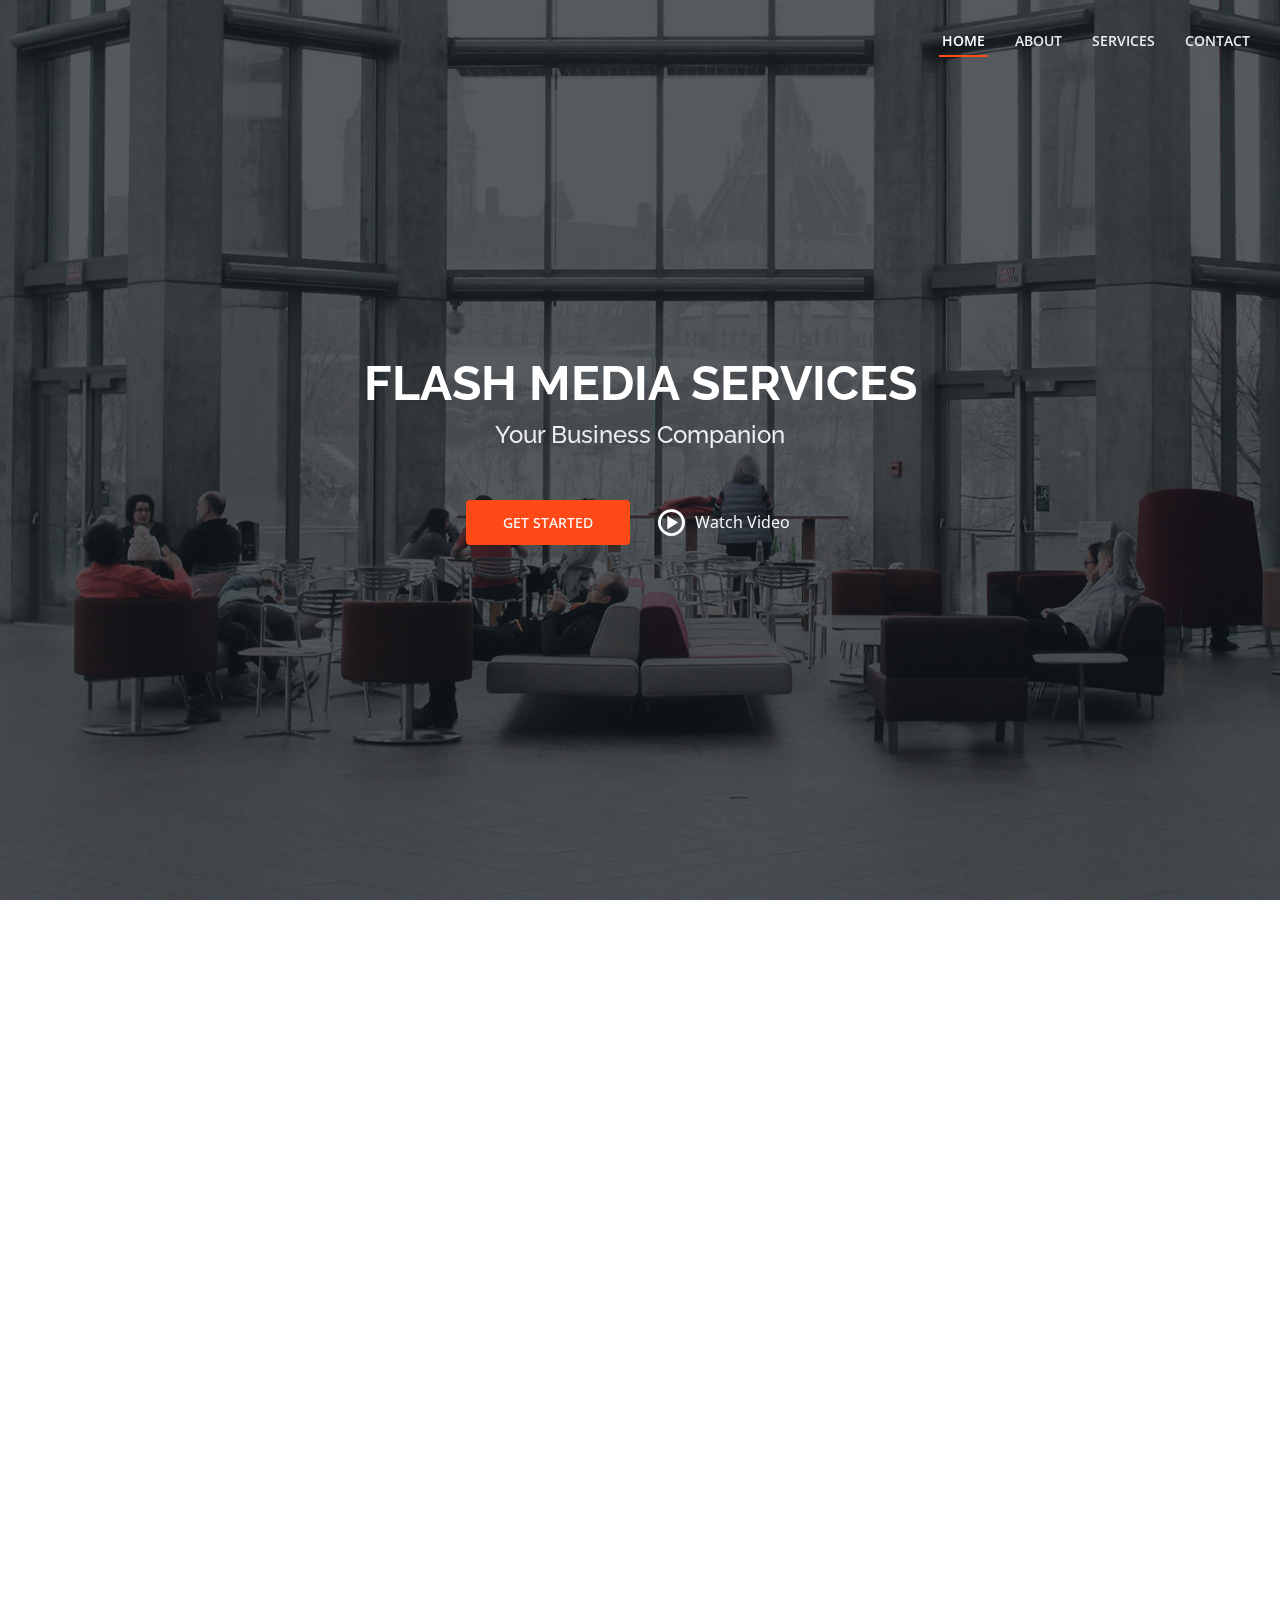
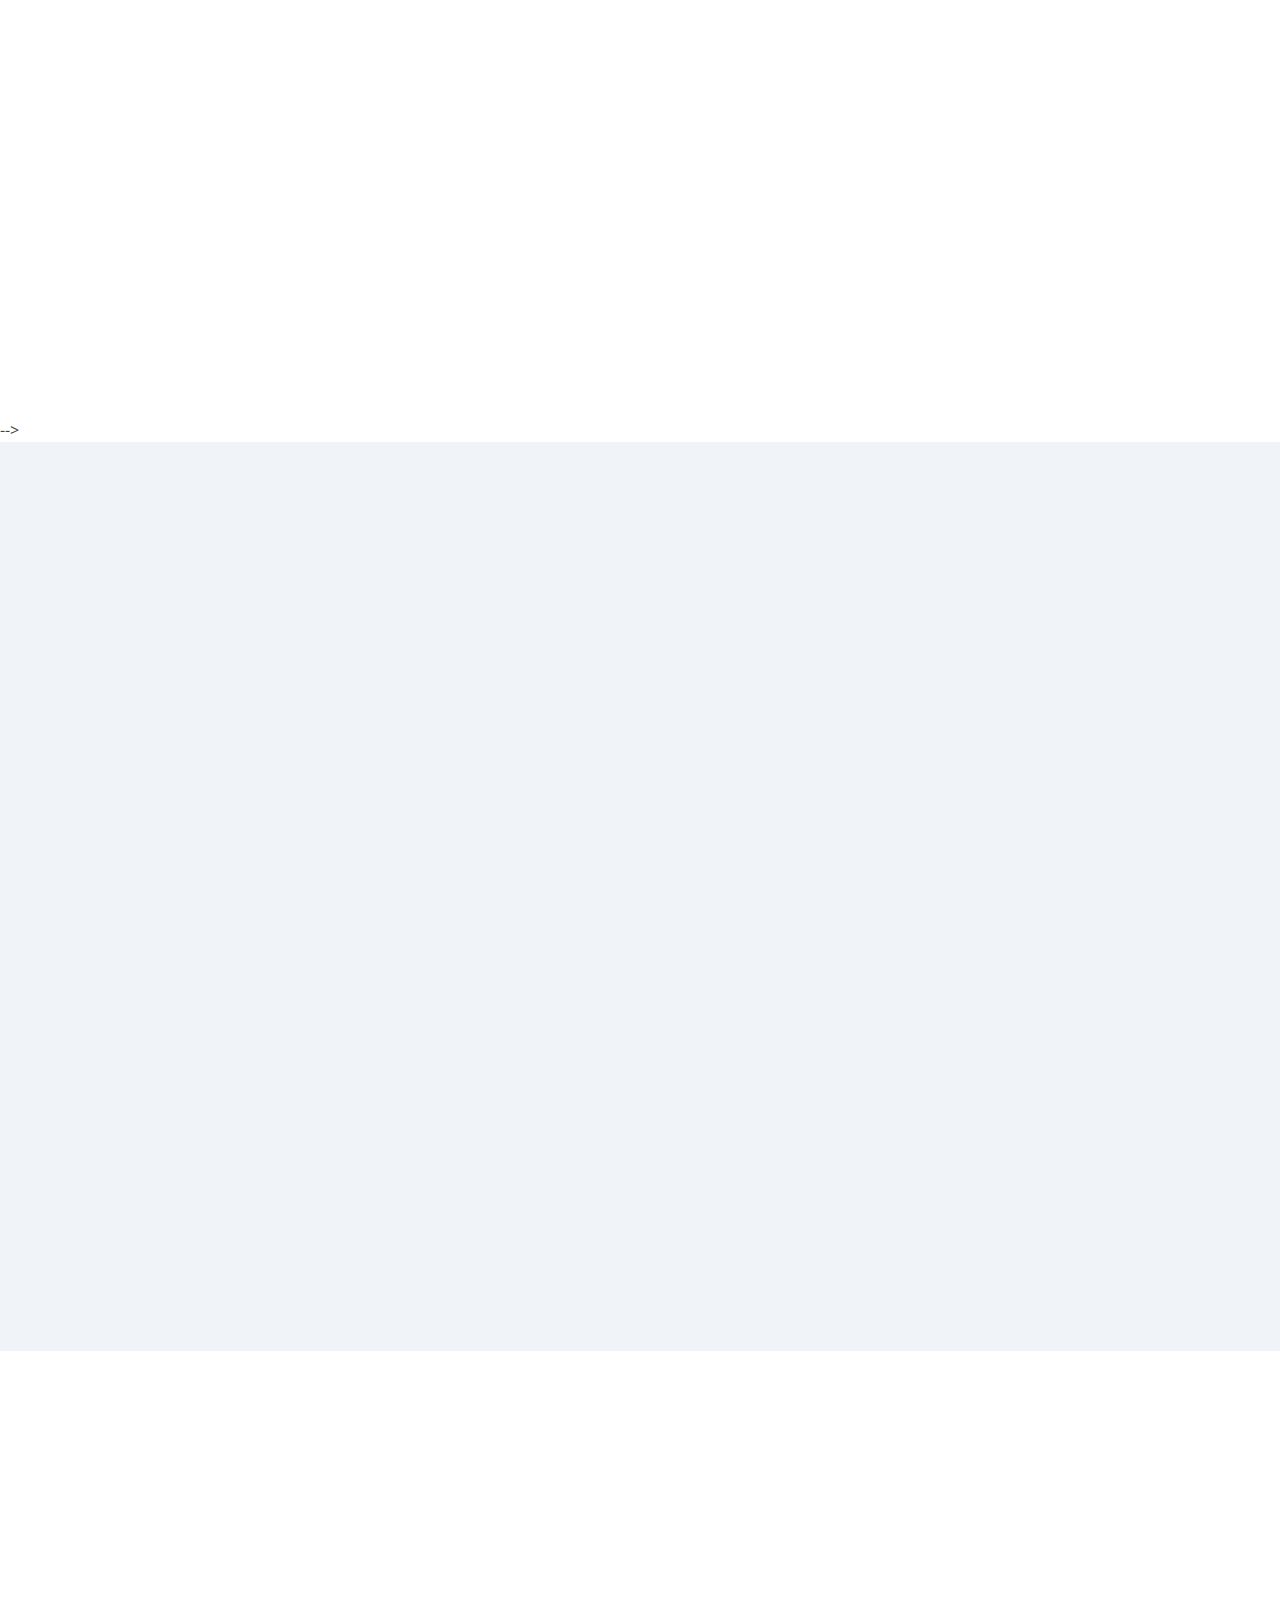
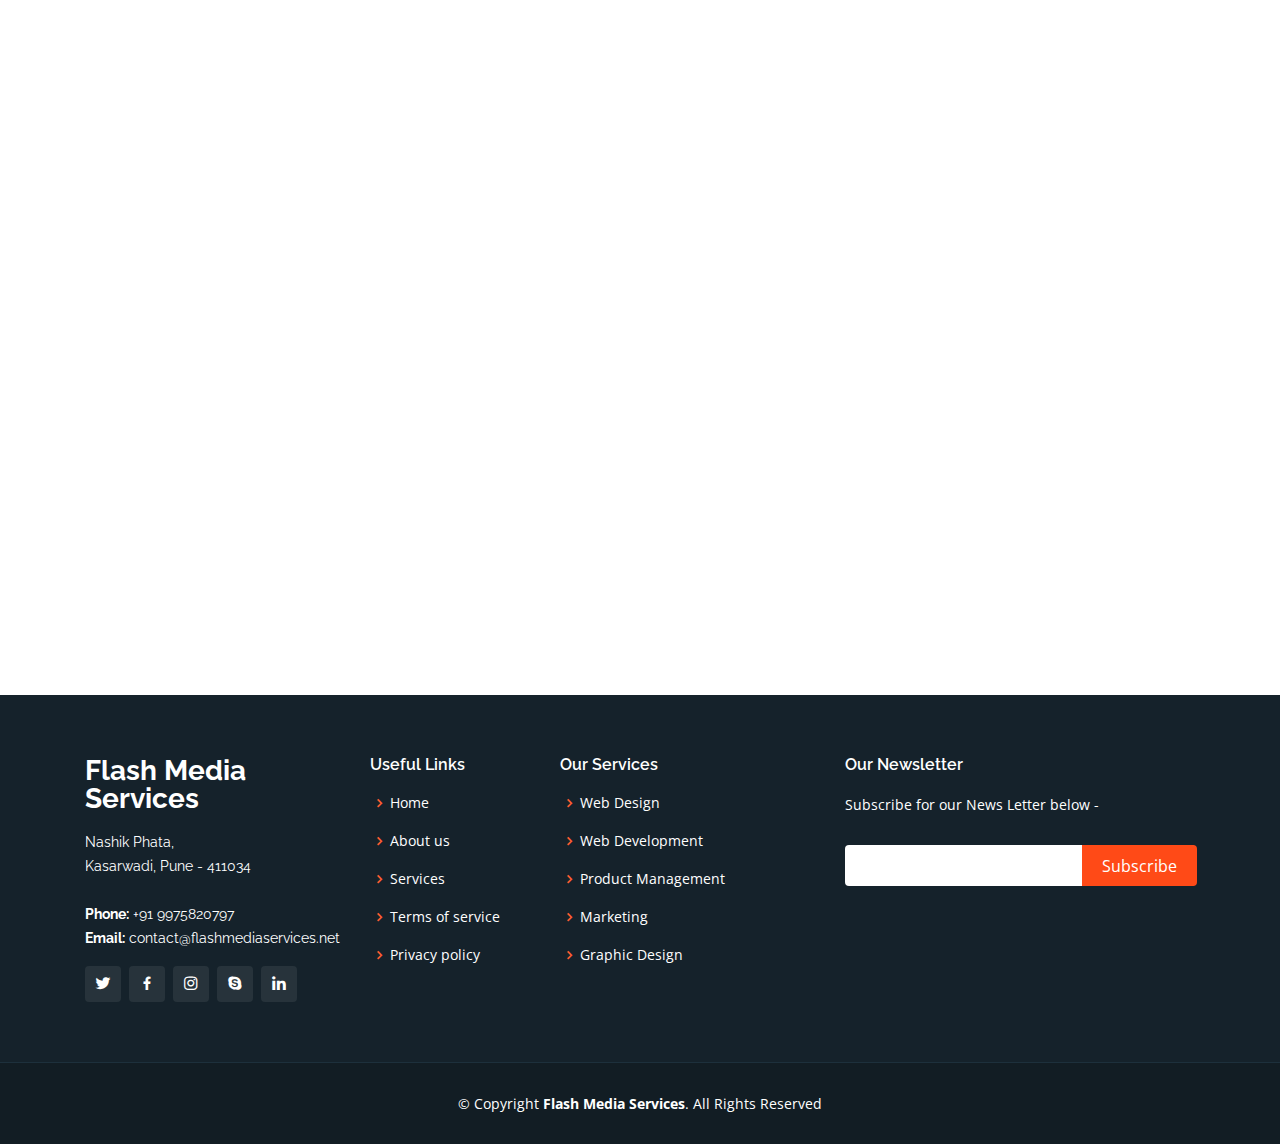
<file: index.html>
<!DOCTYPE html>
<html lang="en">

<head>
  <meta charset="utf-8">
  <meta content="width=device-width, initial-scale=1.0" name="viewport">

  <title>Flash Media Services | Marketing | Web Designing | Web Development | Hosting</title>
  <meta content="" name="description">
  <meta content="" name="keywords">

  <!-- Favicons -->
  <link href="assets/img/favicon.png" rel="icon">
  <link href="assets/img/apple-touch-icon.png" rel="apple-touch-icon">

  <!-- Google Fonts -->
  <link href="https://fonts.googleapis.com/css?family=Open+Sans:300,300i,400,400i,600,600i,700,700i|Raleway:300,300i,400,400i,500,500i,600,600i,700,700i|Poppins:300,300i,400,400i,500,500i,600,600i,700,700i" rel="stylesheet">

  <!-- Vendor CSS Files -->
  <link href="assets/vendor/bootstrap/css/bootstrap.min.css" rel="stylesheet">
  <link href="assets/vendor/icofont/icofont.min.css" rel="stylesheet">
  <link href="assets/vendor/boxicons/css/boxicons.min.css" rel="stylesheet">
  <link href="assets/vendor/venobox/venobox.css" rel="stylesheet">
  <link href="assets/vendor/remixicon/remixicon.css" rel="stylesheet">
  <link href="assets/vendor/owl.carousel/assets/owl.carousel.min.css" rel="stylesheet">
  <link href="assets/vendor/aos/aos.css" rel="stylesheet">

  <!-- Template Main CSS File -->
  <link href="assets/css/style.css" rel="stylesheet">

  <!-- =======================================================
  * Template Name: Flash Media Services - v4.0.1
  * Template URL: https://bootstrapmade.com/Flash Media Services-free-multi-purpose-html-template/
  * Author: BootstrapMade.com
  * License: https://bootstrapmade.com/license/
  ======================================================== -->
</head>

<body>

  <!-- ======= Header ======= -->
  <header id="header" class="fixed-top ">
    <div class="container-fluid d-flex align-items-center justify-content-between">

      <h1 class="logo"><a href="index.html"></a></h1>
      <!-- Uncomment below if you prefer to use an image logo -->
      <!-- <a href="index.html" class="logo"><img src="assets/img/logo.png" alt="" class="img-fluid"></a>-->

      <nav class="nav-menu d-none d-lg-block">
        <ul>
          <li class="active"><a href="index.html">Home</a></li>
          <li><a href="#about">About</a></li>
          <li><a href="#services">Services</a></li>
         <!-- <li><a href="#portfolio">Portfolio</a></li>
          <li><a href="#team">Team</a></li>
          <li class="drop-down"><a href="">Drop Down</a>
            <ul>
              <li><a href="#">Drop Down 1</a></li>
              <li class="drop-down"><a href="#">Deep Drop Down</a>
                <ul>
                  <li><a href="#">Deep Drop Down 1</a></li>
                  <li><a href="#">Deep Drop Down 2</a></li>
                  <li><a href="#">Deep Drop Down 3</a></li>
                  <li><a href="#">Deep Drop Down 4</a></li>
                  <li><a href="#">Deep Drop Down 5</a></li>
                </ul>
              </li>
              <li><a href="#">Drop Down 2</a></li>
              <li><a href="#">Drop Down 3</a></li>
              <li><a href="#">Drop Down 4</a></li>
            </ul>
          </li> -->
          <li><a href="#contact">Contact</a></li>

        </ul>
      </nav><!-- .nav-menu -->

     <!-- <a href="#about" class="get-started-btn scrollto">Get Started</a> -->

    </div>
  </header><!-- End Header -->

  <!-- ======= Hero Section ======= -->
  <section id="hero">
    <div class="hero-container" data-aos="fade-up" data-aos-delay="150">
      <h1>Flash Media Services</h1>
      <h2>Your Business Companion</h2>
<!--      <h3>We take care of your business needs in the best and cost-effective way.</h3>-->
      <div class="d-flex">
        <a href="#contact" class="btn-get-started scrollto">Get Started</a>
        <a href="https://www.youtube.com/watch?v=jDDaplaOz7Q" class="glightbox btn-watch-video"><i class="bx bx-play-circle"></i><span>Watch Video</span></a>
      </div>
    </div>
  </section><!-- End Hero -->

  <main id="main">

    <!-- ======= About Section ======= -->
    <section id="about" class="about">
      <div class="container" data-aos="fade-up">

       <!-- <div class="row justify-content-end">
          <div class="col-lg-11">
            <div class="row justify-content-end">

              <div class="col-lg-3 col-md-5 col-6 d-md-flex align-items-md-stretch">
                <div class="count-box">
                  <i class="icofont-simple-smile"></i>
                  <span data-toggle="counter-up">65</span>
                  <p>Happy Clients</p>
                </div>
              </div>

              <div class="col-lg-3 col-md-5 col-6 d-md-flex align-items-md-stretch">
                <div class="count-box">
                  <i class="icofont-document-folder"></i>
                  <span data-toggle="counter-up">85</span>
                  <p>Projects</p>
                </div>
              </div>

              <div class="col-lg-3 col-md-5 col-6 d-md-flex align-items-md-stretch">
                <div class="count-box">
                  <i class="icofont-clock-time"></i>
                  <span data-toggle="counter-up">12</span>
                  <p>Years of experience</p>
                </div>
              </div>

              <div class="col-lg-3 col-md-5 col-6 d-md-flex align-items-md-stretch">
                <div class="count-box">
                  <i class="icofont-award"></i>
                  <span data-toggle="counter-up">15</span>
                  <p>Awards</p>
                </div>
              </div>

            </div>
          </div>
        </div> -->

        <div class="row">

          <div class="col-lg-6 video-box align-self-baseline" data-aos="zoom-in" data-aos-delay="100">
            <img src="assets/img/about.jpg" class="img-fluid" alt="">
          </div>

          <div class="col-lg-6 pt-3 pt-lg-0 content">
            <h3 class="pt-2 pb-2">This is what we are.</h3>
            <p>
              We at Flash Media Services take care of your business needs in the best and cost-effective way.
            </p>
            <ul>
              <li><i class="bx bx-check-double"></i> We are a website designing and development team based in Pune, Maharashtra</li>
              <li><i class="bx bx-check-double"></i> It offers you the multiple service like web designing, web development and search engine optimization.</li>
              <li><i class="bx bx-check-double"></i> We have few additional expertise services as Domain & Hosting, Social Media Optimization, Search Engine Optimization(SEO), Logo designing, SMS & E-mail Marketing.</li>
              <li><i class="bx bx-check-double"></i> Flash Media being a new emerging star for the companies to widespread their business. We help customer to expand their business in the today's Era.</li>
            </ul>
            <!-- <p>
              Ullamco laboris nisi ut aliquip ex ea commodo consequat. Duis aute irure dolor in reprehenderit in voluptate
              velit esse cillum dolore eu fugiat nulla pariatur. Excepteur sint occaecat cupidatat non proident, sunt in
              culpa qui officia deserunt mollit anim id est laborum
            </p> -->
          </div>

        </div>

      </div>
    </section><!-- End About Section -->

    <!-- ======= About Boxes Section ======= -->
    <section id="about-boxes" class="about-boxes">
      <div class="container" data-aos="fade-up">

        <div class="row">
          <div class="col-lg-4 col-md-6 d-flex align-items-stretch" data-aos="fade-up" data-aos-delay="100">
            <div class="card">
              <img src="assets/img/about-boxes-1.jpg" class="card-img-top" alt="...">
              <div class="card-icon">
                <i class="ri-brush-4-line"></i>
              </div>
              <div class="card-body">
                <h5 class="card-title"><a href="">Our Mission</a></h5>
                <p class="card-text">To provide innovative and effective tech solutions, integrated brand marketing and public relations solutions which help our clients grow their businesses and realize their goals. </p>
              </div>
            </div>
          </div>
          <div class="col-lg-4 col-md-6 d-flex align-items-stretch" data-aos="fade-up" data-aos-delay="200">
            <div class="card">
              <img src="assets/img/about-boxes-2.jpg" class="card-img-top" alt="...">
              <div class="card-icon">
                <i class="ri-calendar-check-line"></i>
              </div>
              <div class="card-body">
                <h5 class="card-title"><a href="">Our Plan</a></h5>
                <p class="card-text">We plan to work collectively along with our clients, employees and businesses to deliver a cost effective and quality service to our clients.</p>
              </div>
            </div>
          </div>
          <div class="col-lg-4 col-md-6 d-flex align-items-stretch" data-aos="fade-up" data-aos-delay="300">
            <div class="card">
              <img src="assets/img/about-boxes-3.jpg" class="card-img-top" alt="...">
              <div class="card-icon">
                <i class="ri-movie-2-line"></i>
              </div>
              <div class="card-body">
                <h5 class="card-title"><a href="">Our Vision</a></h5>
                <p class="card-text">To become the best and most trusted business and media services firm in Maharashtra.</p>
              </div>
            </div>
          </div>
        </div>

      </div>
    </section><!-- End About Boxes Section -->

    <!-- ======= Clients Section ======= -->
    <!--<section id="clients" class="clients">
      <div class="container" data-aos="zoom-in">

        <div class="row">

          <div class="col-lg-2 col-md-4 col-6 d-flex align-items-center justify-content-center">
            <img src="assets/img/clients/client-1.png" class="img-fluid" alt="">
          </div>

          <div class="col-lg-2 col-md-4 col-6 d-flex align-items-center justify-content-center">
            <img src="assets/img/clients/client-2.png" class="img-fluid" alt="">
          </div>

          <div class="col-lg-2 col-md-4 col-6 d-flex align-items-center justify-content-center">
            <img src="assets/img/clients/client-3.png" class="img-fluid" alt="">
          </div>

          <div class="col-lg-2 col-md-4 col-6 d-flex align-items-center justify-content-center">
            <img src="assets/img/clients/client-4.png" class="img-fluid" alt="">
          </div>

          <div class="col-lg-2 col-md-4 col-6 d-flex align-items-center justify-content-center">
            <img src="assets/img/clients/client-5.png" class="img-fluid" alt="">
          </div>

          <div class="col-lg-2 col-md-4 col-6 d-flex align-items-center justify-content-center">
            <img src="assets/img/clients/client-6.png" class="img-fluid" alt="">
          </div>

        </div>

      </div>
    </section><!-- End Clients Section --> -->

   
   
   

    <!-- ======= Services Section ======= -->
    <section id="services" class="services section-bg">
      <div class="container" data-aos="fade-up">

        <div class="section-title">
          <h2>Services</h2>
          <p>Check our Services</p>
        </div>

        <div class="row" data-aos="fade-up" data-aos-delay="200">
          <div class="col-lg-4 col-md-6 mt-4">
            <div class="icon-box">
              <i class="icofont-computer"></i>
              <h4><a href="#">Web Services</a></h4>
              <ul class="pt-4">
                <li class="service-list-item">
                 <i class="bx bx-check-double service-icon"></i>
                  Website Designing
                </li>
                <li class="service-list-item">
                  <i class="bx bx-check-double service-icon"></i>
                  Customized Website Design
                </li>
                <li class="service-list-item">
                  <i class="bx bx-check-double service-icon"></i>
                  Website Maintenance
                </li>
                <li class="service-list-item">
                  <i class="bx bx-check-double service-icon"></i>
                  Website Redesigning
                </li>
                <li class="service-list-item">
                  <i class="bx bx-check-double service-icon"></i>
                  Multi-Language Website
                </li>
                <li class="service-list-item">
                  <i class="bx bx-check-double service-icon"></i>
                  Ecommerce Website
                </li>
              </ul>
            </div>
          </div>
          <div class="col-lg-4 col-md-6 mt-4">
            <div class="icon-box">
              <i class="icofont-chart-bar-graph"></i>
              <h4><a href="#">Website Promotion</a></h4>
              <ul class="pt-4">
                <li class="service-list-item">
                  <i class="bx bx-check-double service-icon"></i>
                  Search Engine Optimization
                </li>
                <li class="service-list-item">
                  <i class="bx bx-check-double service-icon"></i>
                  SEO Consultant Services
                </li>
                <li class="service-list-item">
                  <i class="bx bx-check-double service-icon"></i>
                  Search Engine Marketing-SEM
                </li>
                <li class="service-list-item">
                  <i class="bx bx-check-double service-icon"></i>
                  Internet Marketing
                </li>
                <li class="service-list-item">
                  <i class="bx bx-check-double service-icon"></i>
                  Local SEO
                </li>
              </ul>
            </div>
          </div>
          <div class="col-lg-4 col-md-6 mt-4">
            <div class="icon-box">
              <i class="icofont-image"></i>
              <h4><a href="#">Software Development</a></h4>
              <ul class="pt-4">
                <li class="service-list-item">
                  <i class="bx bx-check-double service-icon"></i>
                  Project Management Software
                </li>
                <li class="service-list-item">
                  <i class="bx bx-check-double service-icon"></i>
                  Stock Management Software
                </li>
                <li class="service-list-item">
                  <i class="bx bx-check-double service-icon"></i>
                  Clinic Management Software
                </li>
                <li class="service-list-item">
                  <i class="bx bx-check-double service-icon"></i>
                  Hotel Management Software
                </li>
                <li class="service-list-item">
                  <i class="bx bx-check-double service-icon"></i>
                  Customized Software
                </li>
                <li class="service-list-item">
                  <i class="bx bx-check-double service-icon"></i>
                  CRM Software
                </li>
                <li class="service-list-item">
                  <i class="bx bx-check-double service-icon"></i>
                  Database Software
                </li>
              </ul>
            </div>
          </div>
          <div class="col-lg-4 col-md-6 mt-4">
            <div class="icon-box">
              <i class="icofont-settings"></i>
              <h4><a href="#">Web Hosting</a></h4>
              <ul class="pt-4">
                <li class="service-list-item">
                  <i class="bx bx-check-double service-icon"></i>
                  Windows Web Hosting
                </li>
                <li class="service-list-item">
                  <i class="bx bx-check-double service-icon"></i>
                  Linux Web Hosting
                </li>
                <li class="service-list-item">
                  <i class="bx bx-check-double service-icon"></i>
                  Domain Name Hosting
                </li>
                <li class="service-list-item">
                  <i class="bx bx-check-double service-icon"></i>
                  Corporate E-Mail Id Service
                </li>
              </ul>
            </div>
          </div>
          <div class="col-lg-4 col-md-6 mt-4">
            <div class="icon-box">
              <i class="icofont-earth"></i>
              <h4><a href="#">Graphic Designing and Social Media Optimization</a></h4>
              <ul class="pt-4">
                <li class="service-list-item">
                  <i class="bx bx-check-double service-icon"></i>
                  Logo Designing
                </li>
                <li class="service-list-item">
                  <i class="bx bx-check-double service-icon"></i>
                  Brochure Designing
                </li>
                <li class="service-list-item">
                  <i class="bx bx-check-double service-icon"></i>
                  Facebook Adverts
                </li>
                <li class="service-list-item">
                  <i class="bx bx-check-double service-icon"></i>
                  Google+
                </li>
                <li class="service-list-item">
                  <i class="bx bx-check-double service-icon"></i>
                  YouTube and  LinkedIn
                </li>
              </ul>
            </div>
          </div>
          <div class="col-lg-4 col-md-6 mt-4">
            <div class="icon-box">
              <i class="icofont-tasks-alt"></i>
              <h4><a href="./inner-page.html">SMS, Email and other Marketing</a></h4>
              <ul class="pt-4">
                <li class="service-list-item">
                  <i class="bx bx-check-double service-icon"></i>
                  Bulk SMS
                </li>
                <li class="service-list-item">
                  <i class="bx bx-check-double service-icon"></i>
                  Bulk E-Mail
                </li>
                <li class="service-list-item">
                  <i class="bx bx-check-double service-icon"></i>
                  Whatsapp Marketing
                </li>
                <li class="service-list-item">
                  <i class="bx bx-check-double service-icon"></i>
                  Short Code Service
                </li>
                <li class="service-list-item">
                  <i class="bx bx-check-double service-icon"></i>
                  Long Code Service
                </li>
                <li class="service-list-item">
                  <i class="bx bx-check-double service-icon"></i>
                  IVR Service
                </li>
                <li class="service-list-item">
                  <i class="bx bx-check-double service-icon"></i>
                  Miss Call Alert Service
                </li>
              </ul>
            </div>
          </div>
        </div>

      </div>
    </section><!-- End Services Section -->

    <!-- ======= Testimonials Section ======= -->
    <!--<section id="testimonials" class="testimonials">
      <div class="container" data-aos="zoom-in">

        <div class="owl-carousel testimonials-carousel">

          <div class="testimonial-item">
            <img src="assets/img/testimonials/testimonials-1.jpg" class="testimonial-img" alt="">
            <h3>Saul Goodman</h3>
            <h4>Ceo &amp; Founder</h4>
            <p>
              <i class="bx bxs-quote-alt-left quote-icon-left"></i>
              Proin iaculis purus consequat sem cure digni ssim donec porttitora entum suscipit rhoncus. Accusantium quam, ultricies eget id, aliquam eget nibh et. Maecen aliquam, risus at semper.
              <i class="bx bxs-quote-alt-right quote-icon-right"></i>
            </p>
          </div>

          <div class="testimonial-item">
            <img src="assets/img/testimonials/testimonials-2.jpg" class="testimonial-img" alt="">
            <h3>Sara Wilsson</h3>
            <h4>Designer</h4>
            <p>
              <i class="bx bxs-quote-alt-left quote-icon-left"></i>
              Export tempor illum tamen malis malis eram quae irure esse labore quem cillum quid cillum eram malis quorum velit fore eram velit sunt aliqua noster fugiat irure amet legam anim culpa.
              <i class="bx bxs-quote-alt-right quote-icon-right"></i>
            </p>
          </div>

          <div class="testimonial-item">
            <img src="assets/img/testimonials/testimonials-3.jpg" class="testimonial-img" alt="">
            <h3>Jena Karlis</h3>
            <h4>Store Owner</h4>
            <p>
              <i class="bx bxs-quote-alt-left quote-icon-left"></i>
              Enim nisi quem export duis labore cillum quae magna enim sint quorum nulla quem veniam duis minim tempor labore quem eram duis noster aute amet eram fore quis sint minim.
              <i class="bx bxs-quote-alt-right quote-icon-right"></i>
            </p>
          </div>

          <div class="testimonial-item">
            <img src="assets/img/testimonials/testimonials-4.jpg" class="testimonial-img" alt="">
            <h3>Matt Brandon</h3>
            <h4>Freelancer</h4>
            <p>
              <i class="bx bxs-quote-alt-left quote-icon-left"></i>
              Fugiat enim eram quae cillum dolore dolor amet nulla culpa multos export minim fugiat minim velit minim dolor enim duis veniam ipsum anim magna sunt elit fore quem dolore labore illum veniam.
              <i class="bx bxs-quote-alt-right quote-icon-right"></i>
            </p>
          </div>

          <div class="testimonial-item">
            <img src="assets/img/testimonials/testimonials-5.jpg" class="testimonial-img" alt="">
            <h3>John Larson</h3>
            <h4>Entrepreneur</h4>
            <p>
              <i class="bx bxs-quote-alt-left quote-icon-left"></i>
              Quis quorum aliqua sint quem legam fore sunt eram irure aliqua veniam tempor noster veniam enim culpa labore duis sunt culpa nulla illum cillum fugiat legam esse veniam culpa fore nisi cillum quid.
              <i class="bx bxs-quote-alt-right quote-icon-right"></i>
            </p>
          </div>

        </div>

      </div>
    </section> --><!-- End Testimonials Section -->

    <!-- ======= Portfolio Section ======= -->
    <!--<section id="portfolio" class="portfolio">
      <div class="container" data-aos="fade-up">

        <div class="section-title">
          <h2>Portfolio</h2>
          <p>Check our Portfolio</p>
        </div>

        <div class="row" data-aos="fade-up" data-aos-delay="100">
          <div class="col-lg-12 d-flex justify-content-center">
            <ul id="portfolio-flters">
              <li data-filter="*" class="filter-active">All</li>
              <li data-filter=".filter-app">App</li>
              <li data-filter=".filter-card">Card</li>
              <li data-filter=".filter-web">Web</li>
            </ul>
          </div>
        </div>

        <div class="row portfolio-container" data-aos="fade-up" data-aos-delay="200">

          <div class="col-lg-4 col-md-6 portfolio-item filter-app">
            <img src="assets/img/portfolio/portfolio-1.jpg" class="img-fluid" alt="">
            <div class="portfolio-info">
              <h4>App 1</h4>
              <p>App</p>
              <a href="assets/img/portfolio/portfolio-1.jpg" data-gall="portfolioGallery" class="venobox preview-link" title="App 1"><i class="bx bx-plus"></i></a>
              <a href="portfolio-details.html" class="details-link" title="More Details"><i class="bx bx-link"></i></a>
            </div>
          </div>

          <div class="col-lg-4 col-md-6 portfolio-item filter-web">
            <img src="assets/img/portfolio/portfolio-2.jpg" class="img-fluid" alt="">
            <div class="portfolio-info">
              <h4>Web 3</h4>
              <p>Web</p>
              <a href="assets/img/portfolio/portfolio-2.jpg" data-gall="portfolioGallery" class="venobox preview-link" title="Web 3"><i class="bx bx-plus"></i></a>
              <a href="portfolio-details.html" class="details-link" title="More Details"><i class="bx bx-link"></i></a>
            </div>
          </div>

          <div class="col-lg-4 col-md-6 portfolio-item filter-app">
            <img src="assets/img/portfolio/portfolio-3.jpg" class="img-fluid" alt="">
            <div class="portfolio-info">
              <h4>App 2</h4>
              <p>App</p>
              <a href="assets/img/portfolio/portfolio-3.jpg" data-gall="portfolioGallery" class="venobox preview-link" title="App 2"><i class="bx bx-plus"></i></a>
              <a href="portfolio-details.html" class="details-link" title="More Details"><i class="bx bx-link"></i></a>
            </div>
          </div>

          <div class="col-lg-4 col-md-6 portfolio-item filter-card">
            <img src="assets/img/portfolio/portfolio-4.jpg" class="img-fluid" alt="">
            <div class="portfolio-info">
              <h4>Card 2</h4>
              <p>Card</p>
              <a href="assets/img/portfolio/portfolio-4.jpg" data-gall="portfolioGallery" class="venobox preview-link" title="Card 2"><i class="bx bx-plus"></i></a>
              <a href="portfolio-details.html" class="details-link" title="More Details"><i class="bx bx-link"></i></a>
            </div>
          </div>

          <div class="col-lg-4 col-md-6 portfolio-item filter-web">
            <img src="assets/img/portfolio/portfolio-5.jpg" class="img-fluid" alt="">
            <div class="portfolio-info">
              <h4>Web 2</h4>
              <p>Web</p>
              <a href="assets/img/portfolio/portfolio-5.jpg" data-gall="portfolioGallery" class="venobox preview-link" title="Web 2"><i class="bx bx-plus"></i></a>
              <a href="portfolio-details.html" class="details-link" title="More Details"><i class="bx bx-link"></i></a>
            </div>
          </div>

          <div class="col-lg-4 col-md-6 portfolio-item filter-app">
            <img src="assets/img/portfolio/portfolio-6.jpg" class="img-fluid" alt="">
            <div class="portfolio-info">
              <h4>App 3</h4>
              <p>App</p>
              <a href="assets/img/portfolio/portfolio-6.jpg" data-gall="portfolioGallery" class="venobox preview-link" title="App 3"><i class="bx bx-plus"></i></a>
              <a href="portfolio-details.html" class="details-link" title="More Details"><i class="bx bx-link"></i></a>
            </div>
          </div>

          <div class="col-lg-4 col-md-6 portfolio-item filter-card">
            <img src="assets/img/portfolio/portfolio-7.jpg" class="img-fluid" alt="">
            <div class="portfolio-info">
              <h4>Card 1</h4>
              <p>Card</p>
              <a href="assets/img/portfolio/portfolio-7.jpg" data-gall="portfolioGallery" class="venobox preview-link" title="Card 1"><i class="bx bx-plus"></i></a>
              <a href="portfolio-details.html" class="details-link" title="More Details"><i class="bx bx-link"></i></a>
            </div>
          </div>

          <div class="col-lg-4 col-md-6 portfolio-item filter-card">
            <img src="assets/img/portfolio/portfolio-8.jpg" class="img-fluid" alt="">
            <div class="portfolio-info">
              <h4>Card 3</h4>
              <p>Card</p>
              <a href="assets/img/portfolio/portfolio-8.jpg" data-gall="portfolioGallery" class="venobox preview-link" title="Card 3"><i class="bx bx-plus"></i></a>
              <a href="portfolio-details.html" class="details-link" title="More Details"><i class="bx bx-link"></i></a>
            </div>
          </div>

          <div class="col-lg-4 col-md-6 portfolio-item filter-web">
            <img src="assets/img/portfolio/portfolio-9.jpg" class="img-fluid" alt="">
            <div class="portfolio-info">
              <h4>Web 3</h4>
              <p>Web</p>
              <a href="assets/img/portfolio/portfolio-9.jpg" data-gall="portfolioGallery" class="venobox preview-link" title="Web 3"><i class="bx bx-plus"></i></a>
              <a href="portfolio-details.html" class="details-link" title="More Details"><i class="bx bx-link"></i></a>
            </div>
          </div>

        </div>

      </div>
    </section> --><!-- End Portfolio Section -->

    <!-- ======= Team Section ======= -->
    <!--<section id="team" class="team section-bg">
      <div class="container" data-aos="fade-up">

        <div class="section-title">
          <h2>Team</h2>
          <p>Check our Team</p>
        </div>

        <div class="row">

          <div class="col-lg-4 col-md-6">
            <div class="member" data-aos="fade-up" data-aos-delay="100">
              <div class="pic"><img src="assets/img/team/team-1.jpg" class="img-fluid" alt=""></div>
              <div class="member-info">
                <h4>Walter White</h4>
                <span>Chief Executive Officer</span>
                <div class="social">
                  <a href=""><i class="icofont-twitter"></i></a>
                  <a href=""><i class="icofont-facebook"></i></a>
                  <a href=""><i class="icofont-instagram"></i></a>
                  <a href=""><i class="icofont-linkedin"></i></a>
                </div>
              </div>
            </div>
          </div>

          <div class="col-lg-4 col-md-6" data-aos="fade-up" data-aos-delay="200">
            <div class="member">
              <div class="pic"><img src="assets/img/team/team-2.jpg" class="img-fluid" alt=""></div>
              <div class="member-info">
                <h4>Sarah Jhonson</h4>
                <span>Product Manager</span>
                <div class="social">
                  <a href=""><i class="icofont-twitter"></i></a>
                  <a href=""><i class="icofont-facebook"></i></a>
                  <a href=""><i class="icofont-instagram"></i></a>
                  <a href=""><i class="icofont-linkedin"></i></a>
                </div>
              </div>
            </div>
          </div>

          <div class="col-lg-4 col-md-6" data-aos="fade-up" data-aos-delay="300">
            <div class="member">
              <div class="pic"><img src="assets/img/team/team-3.jpg" class="img-fluid" alt=""></div>
              <div class="member-info">
                <h4>William Anderson</h4>
                <span>CTO</span>
                <div class="social">
                  <a href=""><i class="icofont-twitter"></i></a>
                  <a href=""><i class="icofont-facebook"></i></a>
                  <a href=""><i class="icofont-instagram"></i></a>
                  <a href=""><i class="icofont-linkedin"></i></a>
                </div>
              </div>
            </div>
          </div>

        </div>

      </div>
    </section> --><!-- End Team Section -->

    <!-- ======= Contact Section ======= -->
    <section id="contact" class="contact">
      <div class="container" data-aos="fade-up">
      <div class=" section-title">
        <h2>Contact</h2>
        <p>Contact Us</p>
      </div>
      <div class="row">
        <div class="col-md-12 map">
          <iframe src="https://www.google.com/maps/embed?pb=!1m18!1m12!1m3!1d3781.3294415354635!2d73.82039085081547!3d18.604246287298317!2m3!1f0!2f0!3f0!3m2!1i1024!2i768!4f13.1!3m3!1m2!1s0x3bc2b893b687e107%3A0xabd479ec5820cafd!2sSarita%20Sangam%20Society%20A%2C%20B%2C%20C%2C%20D%20Block%2C%20Shastri%20Nagar%2C%20Kasarwadi%2C%20Pimpri-Chinchwad%2C%20Maharashtra%20411034!5e0!3m2!1sen!2sin!4v1613809594647!5m2!1sen!2sin" width="600" height="450" style="border:0;" allowfullscreen="" loading="lazy"></iframe>
        </div>
      </div>
      <div class="row">
        <div class="col-lg-6">

          <div class="row">
            <div class="col-md-12">
              <div class="info-box">
                <i class="bx bx-map"></i>
                <h3>Our Address</h3>
                <p>Nashik Phata, Kasarwadi, Pune - 411034</p>
              </div>
            </div>
            <div class="col-md-6">
              <div class="info-box mt-4">
                <i class="bx bx-envelope"></i>
                <h3>Email Us</h3>
                <p>info@flashmediaservices.net<br>contact@flashmediaservices.net</p>
              </div>
            </div>
            <div class="col-md-6">
              <div class="info-box mt-4">
                <i class="bx bx-phone-call"></i>
                <h3>Call Us</h3>
                <p>+91 9975820797</p>
              </div>
            </div>
          </div>

        </div>

        <div class="col-lg-6 mt-4 mt-lg-0">
          <form action="forms/contact.php" method="post" role="form" class="php-email-form">
            <div class="form-row">
              <div class="col-md-5 form-group">
                <input type="text" name="name" class="form-control" id="name" placeholder="Your Name" data-rule="minlen:4" data-msg="Please enter at least 4 chars" />
                <div class="validate"></div>
              </div>
              <div class="col-md-5 form-group">
                <input type="email" class="form-control" name="email" id="email" placeholder="Your Email" data-rule="email" data-msg="Please enter a valid email" />
                <div class="validate"></div>
              </div>
            </div>
            <div class="form-group">
              <input type="text" class="form-control" name="subject" id="subject" placeholder="Subject" data-rule="minlen:4" data-msg="Please enter at least 8 chars of subject" />
              <div class="validate"></div>
            </div>
            <div class="form-group">
              <textarea class="form-control" name="message" rows="5" data-rule="required" data-msg="Please write something for us" placeholder="Message"></textarea>
              <div class="validate"></div>
            </div>
            <div class="mb-3">
              <div class="loading">Loading</div>
              <div class="error-message"></div>
              <div class="sent-message">Your message has been sent. Thank you!</div>
            </div>
            <div class="text-center"><button type="submit">Send Message</button></div>
          </form>
        </div>

      </div>

      </div>
    </section><!-- End Contact Section -->

  </main><!-- End #main -->

  <!-- ======= Footer ======= -->
  <footer id="footer">
    <div class="footer-top">
      <div class="container">
        <div class="row">

          <div class="col-lg-3 col-md-6">
            <div class="footer-info">
              <h3>Flash Media Services</h3>
              <p>
                Nashik Phata,<br>
                Kasarwadi, Pune - 411034 <br><br>
                <strong>Phone:</strong> +91 9975820797<br>
                <strong>Email:</strong> contact@flashmediaservices.net<br>
              </p>
              <div class="social-links mt-3">
                <a href="#" class="twitter"><i class="bx bxl-twitter"></i></a>
                <a href="#" class="facebook"><i class="bx bxl-facebook"></i></a>
                <a href="#" class="instagram"><i class="bx bxl-instagram"></i></a>
                <a href="#" class="google-plus"><i class="bx bxl-skype"></i></a>
                <a href="#" class="linkedin"><i class="bx bxl-linkedin"></i></a>
              </div>
            </div>
          </div>

          <div class="col-lg-2 col-md-6 footer-links">
            <h4>Useful Links</h4>
            <ul>
              <li><i class="bx bx-chevron-right"></i> <a href="#">Home</a></li>
              <li><i class="bx bx-chevron-right"></i> <a href="#">About us</a></li>
              <li><i class="bx bx-chevron-right"></i> <a href="#">Services</a></li>
              <li><i class="bx bx-chevron-right"></i> <a href="#">Terms of service</a></li>
              <li><i class="bx bx-chevron-right"></i> <a href="#">Privacy policy</a></li>
            </ul>
          </div>

          <div class="col-lg-3 col-md-6 footer-links">
            <h4>Our Services</h4>
            <ul>
              <li><i class="bx bx-chevron-right"></i> <a href="#">Web Design</a></li>
              <li><i class="bx bx-chevron-right"></i> <a href="#">Web Development</a></li>
              <li><i class="bx bx-chevron-right"></i> <a href="#">Product Management</a></li>
              <li><i class="bx bx-chevron-right"></i> <a href="#">Marketing</a></li>
              <li><i class="bx bx-chevron-right"></i> <a href="#">Graphic Design</a></li>
            </ul>
          </div>

          <div class="col-lg-4 col-md-6 footer-newsletter">
            <h4>Our Newsletter</h4>
            <p>Subscribe for our News Letter below - </p>
            <form action="" method="post">
              <input type="email" name="email"><input type="submit" value="Subscribe">
            </form>

          </div>

        </div>
      </div>
    </div>

    <div class="container">
      <div class="copyright">
        &copy; Copyright <strong><span>Flash Media Services</span></strong>. All Rights Reserved
      </div>
    </div>
  </footer><!-- End Footer -->

  <a href="#" class="back-to-top"><i class="ri-arrow-up-line"></i></a>
  <div id="preloader"></div>

  <!-- Vendor JS Files -->
  <script src="assets/vendor/jquery/jquery.min.js"></script>
  <script src="assets/vendor/bootstrap/js/bootstrap.bundle.min.js"></script>
  <script src="assets/vendor/jquery.easing/jquery.easing.min.js"></script>
  <script src="assets/vendor/php-email-form/validate.js"></script>
  <script src="assets/vendor/waypoints/jquery.waypoints.min.js"></script>
  <script src="assets/vendor/counterup/counterup.min.js"></script>
  <script src="assets/vendor/venobox/venobox.min.js"></script>
  <script src="assets/vendor/owl.carousel/owl.carousel.min.js"></script>
  <script src="assets/vendor/isotope-layout/isotope.pkgd.min.js"></script>
  <script src="assets/vendor/aos/aos.js"></script>

  <!-- Template Main JS File -->
  <script src="assets/js/main.js"></script>

</body>

</html>
</file>
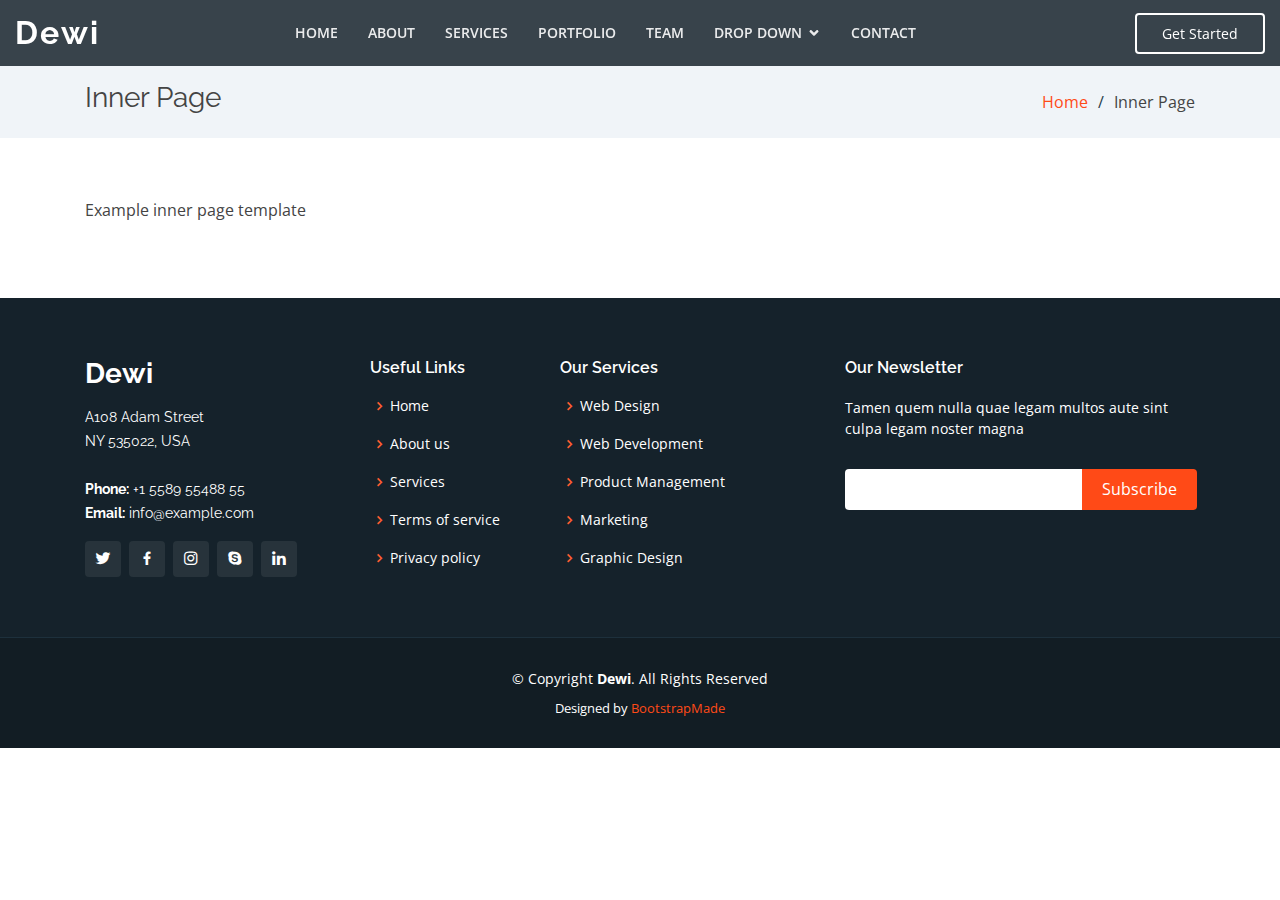
<file: inner-page.html>
<!DOCTYPE html>
<html lang="en">

<head>
  <meta charset="utf-8">
  <meta content="width=device-width, initial-scale=1.0" name="viewport">

  <title>Inner Page - Dewi Bootstrap Template</title>
  <meta content="" name="description">
  <meta content="" name="keywords">

  <!-- Favicons -->
  <link href="assets/img/favicon.png" rel="icon">
  <link href="assets/img/apple-touch-icon.png" rel="apple-touch-icon">

  <!-- Google Fonts -->
  <link href="https://fonts.googleapis.com/css?family=Open+Sans:300,300i,400,400i,600,600i,700,700i|Raleway:300,300i,400,400i,500,500i,600,600i,700,700i|Poppins:300,300i,400,400i,500,500i,600,600i,700,700i" rel="stylesheet">

  <!-- Vendor CSS Files -->
  <link href="assets/vendor/bootstrap/css/bootstrap.min.css" rel="stylesheet">
  <link href="assets/vendor/icofont/icofont.min.css" rel="stylesheet">
  <link href="assets/vendor/boxicons/css/boxicons.min.css" rel="stylesheet">
  <link href="assets/vendor/venobox/venobox.css" rel="stylesheet">
  <link href="assets/vendor/remixicon/remixicon.css" rel="stylesheet">
  <link href="assets/vendor/owl.carousel/assets/owl.carousel.min.css" rel="stylesheet">
  <link href="assets/vendor/aos/aos.css" rel="stylesheet">

  <!-- Template Main CSS File -->
  <link href="assets/css/style.css" rel="stylesheet">

  <!-- =======================================================
  * Template Name: Dewi - v2.2.1
  * Template URL: https://bootstrapmade.com/dewi-free-multi-purpose-html-template/
  * Author: BootstrapMade.com
  * License: https://bootstrapmade.com/license/
  ======================================================== -->
</head>

<body>

  <!-- ======= Header ======= -->
  <header id="header" class="fixed-top header-inner-pages">
    <div class="container-fluid d-flex align-items-center justify-content-between">

      <h1 class="logo"><a href="index.html">Dewi</a></h1>
      <!-- Uncomment below if you prefer to use an image logo -->
      <!-- <a href="index.html" class="logo"><img src="assets/img/logo.png" alt="" class="img-fluid"></a>-->

      <nav class="nav-menu d-none d-lg-block">
        <ul>
          <li><a href="index.html">Home</a></li>
          <li><a href="#about">About</a></li>
          <li><a href="#services">Services</a></li>
          <li><a href="#portfolio">Portfolio</a></li>
          <li><a href="#team">Team</a></li>
          <li class="drop-down"><a href="">Drop Down</a>
            <ul>
              <li><a href="#">Drop Down 1</a></li>
              <li class="drop-down"><a href="#">Deep Drop Down</a>
                <ul>
                  <li><a href="#">Deep Drop Down 1</a></li>
                  <li><a href="#">Deep Drop Down 2</a></li>
                  <li><a href="#">Deep Drop Down 3</a></li>
                  <li><a href="#">Deep Drop Down 4</a></li>
                  <li><a href="#">Deep Drop Down 5</a></li>
                </ul>
              </li>
              <li><a href="#">Drop Down 2</a></li>
              <li><a href="#">Drop Down 3</a></li>
              <li><a href="#">Drop Down 4</a></li>
            </ul>
          </li>
          <li><a href="#contact">Contact</a></li>

        </ul>
      </nav><!-- .nav-menu -->

      <a href="#about" class="get-started-btn scrollto">Get Started</a>

    </div>
  </header><!-- End Header -->

  <main id="main">

    <!-- ======= Breadcrumbs ======= -->
    <section class="breadcrumbs">
      <div class="container">

        <div class="d-flex justify-content-between align-items-center">
          <h2>Inner Page</h2>
          <ol>
            <li><a href="index.html">Home</a></li>
            <li>Inner Page</li>
          </ol>
        </div>

      </div>
    </section><!-- End Breadcrumbs -->

    <section class="inner-page">
      <div class="container">
        <p>
          Example inner page template
        </p>
      </div>
    </section>

  </main><!-- End #main -->

  <!-- ======= Footer ======= -->
  <footer id="footer">
    <div class="footer-top">
      <div class="container">
        <div class="row">

          <div class="col-lg-3 col-md-6">
            <div class="footer-info">
              <h3>Dewi</h3>
              <p>
                A108 Adam Street <br>
                NY 535022, USA<br><br>
                <strong>Phone:</strong> +1 5589 55488 55<br>
                <strong>Email:</strong> info@example.com<br>
              </p>
              <div class="social-links mt-3">
                <a href="#" class="twitter"><i class="bx bxl-twitter"></i></a>
                <a href="#" class="facebook"><i class="bx bxl-facebook"></i></a>
                <a href="#" class="instagram"><i class="bx bxl-instagram"></i></a>
                <a href="#" class="google-plus"><i class="bx bxl-skype"></i></a>
                <a href="#" class="linkedin"><i class="bx bxl-linkedin"></i></a>
              </div>
            </div>
          </div>

          <div class="col-lg-2 col-md-6 footer-links">
            <h4>Useful Links</h4>
            <ul>
              <li><i class="bx bx-chevron-right"></i> <a href="#">Home</a></li>
              <li><i class="bx bx-chevron-right"></i> <a href="#">About us</a></li>
              <li><i class="bx bx-chevron-right"></i> <a href="#">Services</a></li>
              <li><i class="bx bx-chevron-right"></i> <a href="#">Terms of service</a></li>
              <li><i class="bx bx-chevron-right"></i> <a href="#">Privacy policy</a></li>
            </ul>
          </div>

          <div class="col-lg-3 col-md-6 footer-links">
            <h4>Our Services</h4>
            <ul>
              <li><i class="bx bx-chevron-right"></i> <a href="#">Web Design</a></li>
              <li><i class="bx bx-chevron-right"></i> <a href="#">Web Development</a></li>
              <li><i class="bx bx-chevron-right"></i> <a href="#">Product Management</a></li>
              <li><i class="bx bx-chevron-right"></i> <a href="#">Marketing</a></li>
              <li><i class="bx bx-chevron-right"></i> <a href="#">Graphic Design</a></li>
            </ul>
          </div>

          <div class="col-lg-4 col-md-6 footer-newsletter">
            <h4>Our Newsletter</h4>
            <p>Tamen quem nulla quae legam multos aute sint culpa legam noster magna</p>
            <form action="" method="post">
              <input type="email" name="email"><input type="submit" value="Subscribe">
            </form>

          </div>

        </div>
      </div>
    </div>

    <div class="container">
      <div class="copyright">
        &copy; Copyright <strong><span>Dewi</span></strong>. All Rights Reserved
      </div>
      <div class="credits">
        <!-- All the links in the footer should remain intact. -->
        <!-- You can delete the links only if you purchased the pro version. -->
        <!-- Licensing information: https://bootstrapmade.com/license/ -->
        <!-- Purchase the pro version with working PHP/AJAX contact form: https://bootstrapmade.com/dewi-free-multi-purpose-html-template/ -->
        Designed by <a href="https://bootstrapmade.com/">BootstrapMade</a>
      </div>
    </div>
  </footer><!-- End Footer -->

  <a href="#" class="back-to-top"><i class="ri-arrow-up-line"></i></a>
  <div id="preloader"></div>

  <!-- Vendor JS Files -->
  <script src="assets/vendor/jquery/jquery.min.js"></script>
  <script src="assets/vendor/bootstrap/js/bootstrap.bundle.min.js"></script>
  <script src="assets/vendor/jquery.easing/jquery.easing.min.js"></script>
  <script src="assets/vendor/php-email-form/validate.js"></script>
  <script src="assets/vendor/waypoints/jquery.waypoints.min.js"></script>
  <script src="assets/vendor/counterup/counterup.min.js"></script>
  <script src="assets/vendor/venobox/venobox.min.js"></script>
  <script src="assets/vendor/owl.carousel/owl.carousel.min.js"></script>
  <script src="assets/vendor/isotope-layout/isotope.pkgd.min.js"></script>
  <script src="assets/vendor/aos/aos.js"></script>

  <!-- Template Main JS File -->
  <script src="assets/js/main.js"></script>

</body>

</html>
</file>
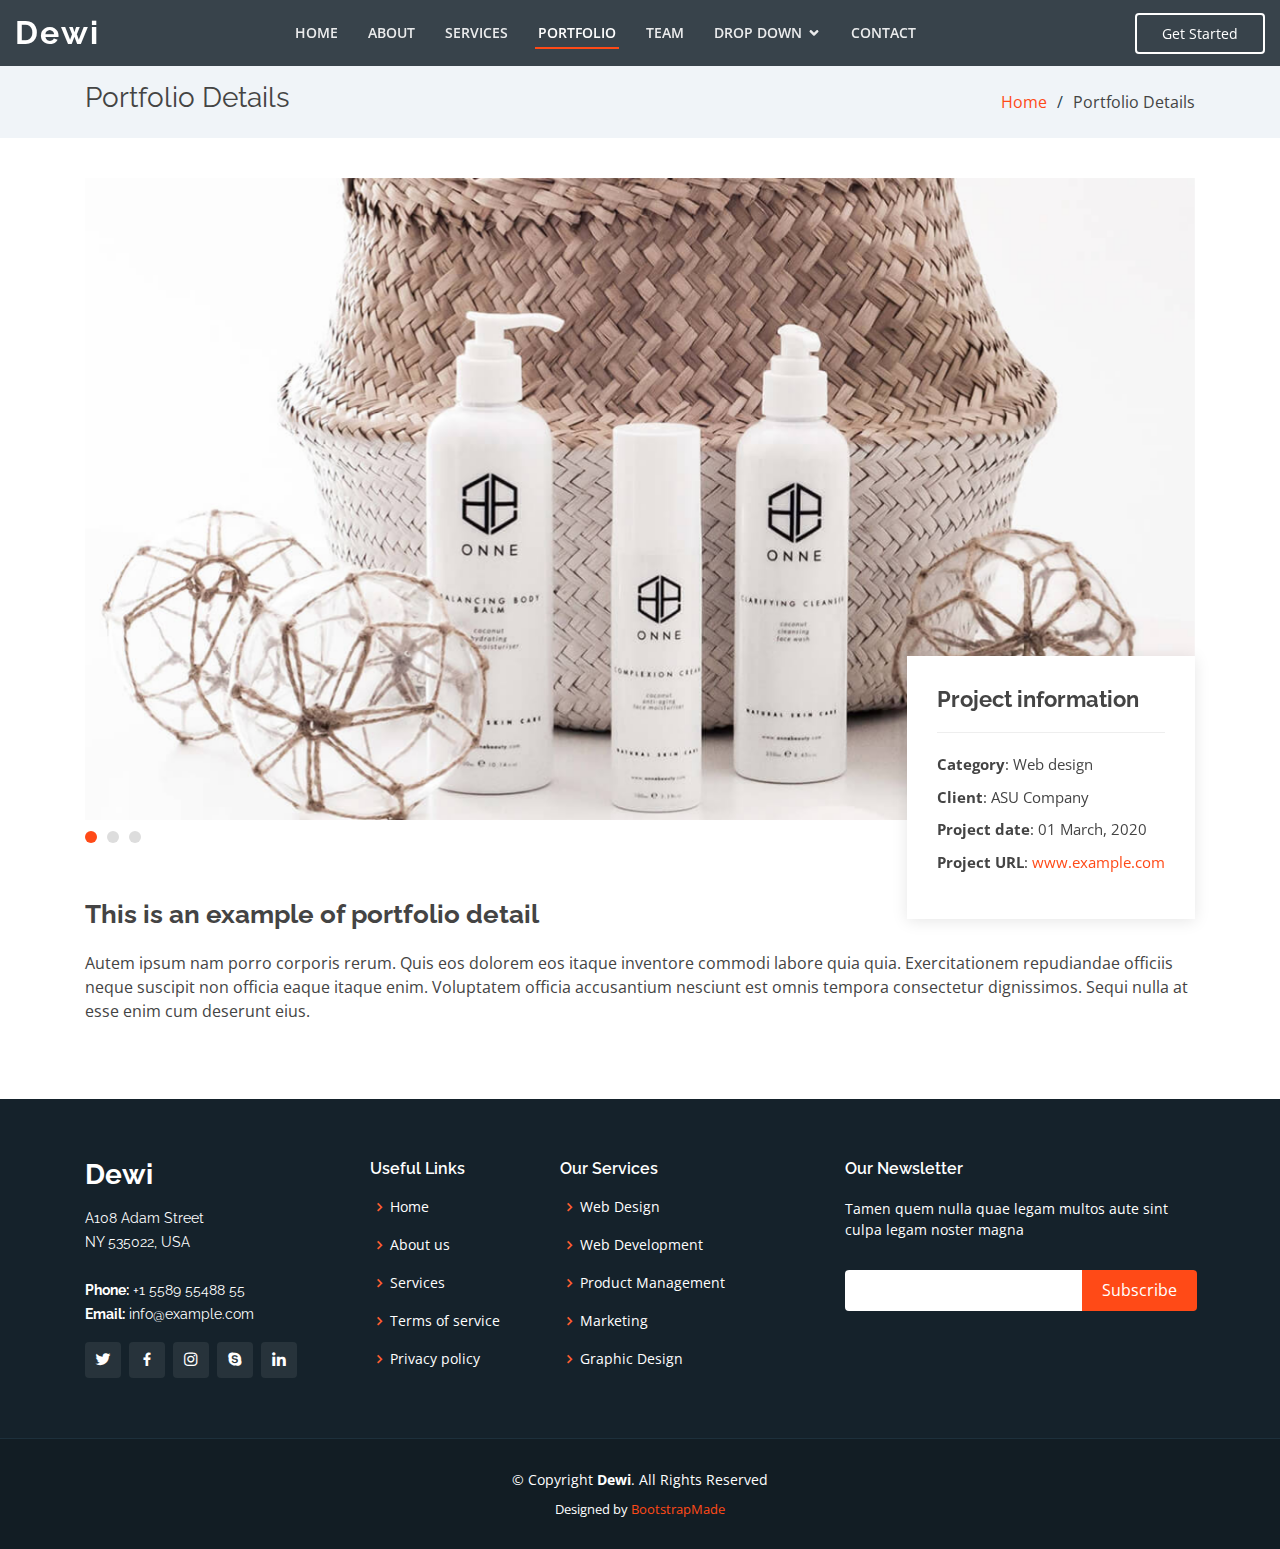
<file: portfolio-details.html>
<!DOCTYPE html>
<html lang="en">

<head>
  <meta charset="utf-8">
  <meta content="width=device-width, initial-scale=1.0" name="viewport">

  <title>Portfolio Details - Dewi Bootstrap Template</title>
  <meta content="" name="description">
  <meta content="" name="keywords">

  <!-- Favicons -->
  <link href="assets/img/favicon.png" rel="icon">
  <link href="assets/img/apple-touch-icon.png" rel="apple-touch-icon">

  <!-- Google Fonts -->
  <link href="https://fonts.googleapis.com/css?family=Open+Sans:300,300i,400,400i,600,600i,700,700i|Raleway:300,300i,400,400i,500,500i,600,600i,700,700i|Poppins:300,300i,400,400i,500,500i,600,600i,700,700i" rel="stylesheet">

  <!-- Vendor CSS Files -->
  <link href="assets/vendor/bootstrap/css/bootstrap.min.css" rel="stylesheet">
  <link href="assets/vendor/icofont/icofont.min.css" rel="stylesheet">
  <link href="assets/vendor/boxicons/css/boxicons.min.css" rel="stylesheet">
  <link href="assets/vendor/venobox/venobox.css" rel="stylesheet">
  <link href="assets/vendor/remixicon/remixicon.css" rel="stylesheet">
  <link href="assets/vendor/owl.carousel/assets/owl.carousel.min.css" rel="stylesheet">
  <link href="assets/vendor/aos/aos.css" rel="stylesheet">

  <!-- Template Main CSS File -->
  <link href="assets/css/style.css" rel="stylesheet">

  <!-- =======================================================
  * Template Name: Dewi - v2.2.1
  * Template URL: https://bootstrapmade.com/dewi-free-multi-purpose-html-template/
  * Author: BootstrapMade.com
  * License: https://bootstrapmade.com/license/
  ======================================================== -->
</head>

<body>

  <!-- ======= Header ======= -->
  <header id="header" class="fixed-top header-inner-pages">
    <div class="container-fluid d-flex align-items-center justify-content-between">

      <h1 class="logo"><a href="index.html">Dewi</a></h1>
      <!-- Uncomment below if you prefer to use an image logo -->
      <!-- <a href="index.html" class="logo"><img src="assets/img/logo.png" alt="" class="img-fluid"></a>-->

      <nav class="nav-menu d-none d-lg-block">
        <ul>
          <li><a href="index.html">Home</a></li>
          <li><a href="#about">About</a></li>
          <li><a href="#services">Services</a></li>
          <li class="active"><a href="#portfolio">Portfolio</a></li>
          <li><a href="#team">Team</a></li>
          <li class="drop-down"><a href="">Drop Down</a>
            <ul>
              <li><a href="#">Drop Down 1</a></li>
              <li class="drop-down"><a href="#">Deep Drop Down</a>
                <ul>
                  <li><a href="#">Deep Drop Down 1</a></li>
                  <li><a href="#">Deep Drop Down 2</a></li>
                  <li><a href="#">Deep Drop Down 3</a></li>
                  <li><a href="#">Deep Drop Down 4</a></li>
                  <li><a href="#">Deep Drop Down 5</a></li>
                </ul>
              </li>
              <li><a href="#">Drop Down 2</a></li>
              <li><a href="#">Drop Down 3</a></li>
              <li><a href="#">Drop Down 4</a></li>
            </ul>
          </li>
          <li><a href="#contact">Contact</a></li>

        </ul>
      </nav><!-- .nav-menu -->

      <a href="#about" class="get-started-btn scrollto">Get Started</a>

    </div>
  </header><!-- End Header -->

  <main id="main">

    <!-- ======= Breadcrumbs ======= -->
    <section id="breadcrumbs" class="breadcrumbs">
      <div class="container">

        <div class="d-flex justify-content-between align-items-center">
          <h2>Portfolio Details</h2>
          <ol>
            <li><a href="index.html">Home</a></li>
            <li>Portfolio Details</li>
          </ol>
        </div>

      </div>
    </section><!-- End Breadcrumbs -->

    <!-- ======= Portfolio Details Section ======= -->
    <section id="portfolio-details" class="portfolio-details">
      <div class="container">

        <div class="portfolio-details-container">

          <div class="owl-carousel portfolio-details-carousel">
            <img src="assets/img/portfolio/portfolio-details-1.jpg" class="img-fluid" alt="">
            <img src="assets/img/portfolio/portfolio-details-2.jpg" class="img-fluid" alt="">
            <img src="assets/img/portfolio/portfolio-details-3.jpg" class="img-fluid" alt="">
          </div>

          <div class="portfolio-info">
            <h3>Project information</h3>
            <ul>
              <li><strong>Category</strong>: Web design</li>
              <li><strong>Client</strong>: ASU Company</li>
              <li><strong>Project date</strong>: 01 March, 2020</li>
              <li><strong>Project URL</strong>: <a href="#">www.example.com</a></li>
            </ul>
          </div>

        </div>

        <div class="portfolio-description">
          <h2>This is an example of portfolio detail</h2>
          <p>
            Autem ipsum nam porro corporis rerum. Quis eos dolorem eos itaque inventore commodi labore quia quia. Exercitationem repudiandae officiis neque suscipit non officia eaque itaque enim. Voluptatem officia accusantium nesciunt est omnis tempora consectetur dignissimos. Sequi nulla at esse enim cum deserunt eius.
          </p>
        </div>

      </div>
    </section><!-- End Portfolio Details Section -->

  </main><!-- End #main -->

  <!-- ======= Footer ======= -->
  <footer id="footer">
    <div class="footer-top">
      <div class="container">
        <div class="row">

          <div class="col-lg-3 col-md-6">
            <div class="footer-info">
              <h3>Dewi</h3>
              <p>
                A108 Adam Street <br>
                NY 535022, USA<br><br>
                <strong>Phone:</strong> +1 5589 55488 55<br>
                <strong>Email:</strong> info@example.com<br>
              </p>
              <div class="social-links mt-3">
                <a href="#" class="twitter"><i class="bx bxl-twitter"></i></a>
                <a href="#" class="facebook"><i class="bx bxl-facebook"></i></a>
                <a href="#" class="instagram"><i class="bx bxl-instagram"></i></a>
                <a href="#" class="google-plus"><i class="bx bxl-skype"></i></a>
                <a href="#" class="linkedin"><i class="bx bxl-linkedin"></i></a>
              </div>
            </div>
          </div>

          <div class="col-lg-2 col-md-6 footer-links">
            <h4>Useful Links</h4>
            <ul>
              <li><i class="bx bx-chevron-right"></i> <a href="#">Home</a></li>
              <li><i class="bx bx-chevron-right"></i> <a href="#">About us</a></li>
              <li><i class="bx bx-chevron-right"></i> <a href="#">Services</a></li>
              <li><i class="bx bx-chevron-right"></i> <a href="#">Terms of service</a></li>
              <li><i class="bx bx-chevron-right"></i> <a href="#">Privacy policy</a></li>
            </ul>
          </div>

          <div class="col-lg-3 col-md-6 footer-links">
            <h4>Our Services</h4>
            <ul>
              <li><i class="bx bx-chevron-right"></i> <a href="#">Web Design</a></li>
              <li><i class="bx bx-chevron-right"></i> <a href="#">Web Development</a></li>
              <li><i class="bx bx-chevron-right"></i> <a href="#">Product Management</a></li>
              <li><i class="bx bx-chevron-right"></i> <a href="#">Marketing</a></li>
              <li><i class="bx bx-chevron-right"></i> <a href="#">Graphic Design</a></li>
            </ul>
          </div>

          <div class="col-lg-4 col-md-6 footer-newsletter">
            <h4>Our Newsletter</h4>
            <p>Tamen quem nulla quae legam multos aute sint culpa legam noster magna</p>
            <form action="" method="post">
              <input type="email" name="email"><input type="submit" value="Subscribe">
            </form>

          </div>

        </div>
      </div>
    </div>

    <div class="container">
      <div class="copyright">
        &copy; Copyright <strong><span>Dewi</span></strong>. All Rights Reserved
      </div>
      <div class="credits">
        <!-- All the links in the footer should remain intact. -->
        <!-- You can delete the links only if you purchased the pro version. -->
        <!-- Licensing information: https://bootstrapmade.com/license/ -->
        <!-- Purchase the pro version with working PHP/AJAX contact form: https://bootstrapmade.com/dewi-free-multi-purpose-html-template/ -->
        Designed by <a href="https://bootstrapmade.com/">BootstrapMade</a>
      </div>
    </div>
  </footer><!-- End Footer -->

  <a href="#" class="back-to-top"><i class="ri-arrow-up-line"></i></a>
  <div id="preloader"></div>

  <!-- Vendor JS Files -->
  <script src="assets/vendor/jquery/jquery.min.js"></script>
  <script src="assets/vendor/bootstrap/js/bootstrap.bundle.min.js"></script>
  <script src="assets/vendor/jquery.easing/jquery.easing.min.js"></script>
  <script src="assets/vendor/php-email-form/validate.js"></script>
  <script src="assets/vendor/waypoints/jquery.waypoints.min.js"></script>
  <script src="assets/vendor/counterup/counterup.min.js"></script>
  <script src="assets/vendor/venobox/venobox.min.js"></script>
  <script src="assets/vendor/owl.carousel/owl.carousel.min.js"></script>
  <script src="assets/vendor/isotope-layout/isotope.pkgd.min.js"></script>
  <script src="assets/vendor/aos/aos.js"></script>

  <!-- Template Main JS File -->
  <script src="assets/js/main.js"></script>

</body>

</html>
</file>
<file: assets/vendor/venobox/venobox.css>
/* ------ venobox.css --------*/
.vbox-overlay *, .vbox-overlay *:before, .vbox-overlay *:after{
    -webkit-backface-visibility: hidden;
    -webkit-box-sizing:border-box;
    -moz-box-sizing:border-box;
    box-sizing:border-box;
}
.vbox-overlay * { 
    -webkit-backface-visibility: visible;
    backface-visibility: visible;
}
.vbox-overlay{
    display: -webkit-flex;
    display: flex;
    -webkit-flex-direction: column;
    flex-direction: column;
    -webkit-justify-content: center;
    justify-content: center;
    -webkit-align-items: center;
    align-items: center;
    position: fixed;
    left: 0;
    top: 0;
    bottom: 0;
    right: 0;
    z-index: 999999;
}

/* ----- navigation ----- */
.vbox-title{
    width: 100%;
    height: 40px;
    float: left;
    text-align: center;
    line-height: 28px;
    font-size: 12px;
    padding: 6px 50px;
    overflow: hidden;
    position: fixed;
    display: none;
    left: 0;
    z-index: 89;
}
.vbox-close{
    cursor: pointer;
    position: fixed;
    top: -1px;
    right: 0;
    width: 50px;
    height: 40px;
    padding: 6px;
    display: block;
    background-position:10px center;
    overflow: hidden;
    font-size: 24px;
    line-height: 1;
    text-align: center;
    z-index: 99;
}
.vbox-left{
    cursor: pointer;
    position: fixed;
    left: 0;
    height: 40px;
    overflow: hidden;
    line-height: 28px;
    font-size: 12px;
    z-index: 99;
    display: flex;
    align-items:center;
}
.vbox-num{
    display: inline-block;
    margin: 6px 0 6px 15px;
}
/* ----- Social share ----- */
.vbox-share{
    line-height: 28px;
    font-size: 12px;
    overflow: hidden;
    position: fixed;
    left: 0;
    z-index: 98;
    display: flex;
    align-items:center;
    justify-content: center;
    width: 100%;
    text-align: center;
}
.vbox-share svg{
    max-height: 28px;
    width: 28px;
    z-index: 10;
    margin-left: 12px;
    margin-top: 6px;
    margin-bottom: 6px;
    vertical-align: middle;
}


/* ----- navigation ARROWS ----- */
.vbox-next, .vbox-prev{
    position: fixed;
    top: 50%;
    margin-top: -15px;
    overflow: hidden;
    cursor: pointer;
    display: block;
    width: 45px;
    height: 45px;
    z-index: 99;
}
.vbox-next span, .vbox-prev span{
    position: relative;
    width: 20px;
    height: 20px;
    border: 2px solid transparent;
    border-top-color: #B6B6B6;
    border-right-color: #B6B6B6;
    text-indent: -100px;
    position: absolute;
    top: 8px;
    display: block;
}
.vbox-prev{
    left: 15px;
}
.vbox-next{
    right: 15px;
}
.vbox-prev span{
    left: 10px;
    -ms-transform: rotate(-135deg);
    -webkit-transform: rotate(-135deg);
    transform: rotate(-135deg);
}
.vbox-next span{
    -ms-transform: rotate(45deg);
    -webkit-transform: rotate(45deg);
    transform: rotate(45deg);
    right: 10px;
}
/* ------- inline window ------ */
.vbox-inline{
    width: 420px;
    height: 315px;
    height: 70vh;
    padding: 10px;
    background: #fff;
    margin: 0 auto;
    overflow: auto;
    text-align: left;
}
/* ------- Video & iFrames window ------ */
.venoframe{
    max-width: 100%;
    width: 100%;
    border: none;
    width: 100%;
    height: 260px;
    height: 70vh;
}
.venoframe.vbvid{
    height: 260px;
}
@media (min-width: 768px) {
    .venoframe, .vbox-inline{
        width: 90%;
        height: 360px;
        height: 70vh;
    }
    .venoframe.vbvid{
        width: 640px;
        height: 360px;
    }
}
@media (min-width: 992px) {
    .venoframe, .vbox-inline{
        max-width: 1200px;
        width: 80%;
        height: 540px;
        height: 70vh;
    }
    .venoframe.vbvid{
        width: 960px;
        height: 540px;
    }
}
/* 
Please do NOT edit this part! 
or at least read this note: http://i.imgur.com/7C0ws9e.gif
*/
.vbox-open{
    overflow: hidden;
}
.vbox-container{
    position: absolute;
    left: 0;
    right: 0;
    top: 0;
    bottom: 0;
    overflow-x: hidden;
    overflow-y: scroll;
    overflow-scrolling: touch;
    -webkit-overflow-scrolling: touch;
    z-index: 20;
    max-height: 100%;

}

.vbox-content{
    text-align: center;
    float: left;
    width: 100%;
    position: relative;
    overflow: hidden;
    padding: 20px 4%;
}
.vbox-container img{
    max-width: 100%;
    height: auto;
}
.vbox-figlio{
    box-shadow: 0 0 12px rgba(0,0,0,0.19), 0 6px 6px rgba(0,0,0,0.23);
    max-width: 100%;
    text-align: initial;
}
img.vbox-figlio{
    -webkit-user-select: none;
-khtml-user-select: none;
-moz-user-select: none;
-o-user-select: none;
user-select: none;
}
.vbox-content.swipe-left{
    margin-left: -200px !important;
}
.vbox-content.swipe-right{
    margin-left: 200px !important;
}
.vbox-animated{
    webkit-transition: margin 300ms ease-out;
    transition: margin 300ms ease-out;
}

/* ---------- preloader ----------
 * SPINKIT 
 * http://tobiasahlin.com/spinkit/
-------------------------------- */
.sk-double-bounce,.sk-rotating-plane{width:40px;height:40px;margin:40px auto}.sk-rotating-plane{background-color:#333;-webkit-animation:sk-rotatePlane 1.2s infinite ease-in-out;animation:sk-rotatePlane 1.2s infinite ease-in-out}@-webkit-keyframes sk-rotatePlane{0%{-webkit-transform:perspective(120px) rotateX(0) rotateY(0);transform:perspective(120px) rotateX(0) rotateY(0)}50%{-webkit-transform:perspective(120px) rotateX(-180.1deg) rotateY(0);transform:perspective(120px) rotateX(-180.1deg) rotateY(0)}100%{-webkit-transform:perspective(120px) rotateX(-180deg) rotateY(-179.9deg);transform:perspective(120px) rotateX(-180deg) rotateY(-179.9deg)}}@keyframes sk-rotatePlane{0%{-webkit-transform:perspective(120px) rotateX(0) rotateY(0);transform:perspective(120px) rotateX(0) rotateY(0)}50%{-webkit-transform:perspective(120px) rotateX(-180.1deg) rotateY(0);transform:perspective(120px) rotateX(-180.1deg) rotateY(0)}100%{-webkit-transform:perspective(120px) rotateX(-180deg) rotateY(-179.9deg);transform:perspective(120px) rotateX(-180deg) rotateY(-179.9deg)}}.sk-double-bounce{position:relative}.sk-double-bounce .sk-child{width:100%;height:100%;border-radius:50%;background-color:#333;opacity:.6;position:absolute;top:0;left:0;-webkit-animation:sk-doubleBounce 2s infinite ease-in-out;animation:sk-doubleBounce 2s infinite ease-in-out}.sk-chasing-dots .sk-child,.sk-spinner-pulse,.sk-three-bounce .sk-child{background-color:#333;border-radius:100%}.sk-double-bounce .sk-double-bounce2{-webkit-animation-delay:-1s;animation-delay:-1s}@-webkit-keyframes sk-doubleBounce{0%,100%{-webkit-transform:scale(0);transform:scale(0)}50%{-webkit-transform:scale(1);transform:scale(1)}}@keyframes sk-doubleBounce{0%,100%{-webkit-transform:scale(0);transform:scale(0)}50%{-webkit-transform:scale(1);transform:scale(1)}}.sk-wave{margin:40px auto;width:50px;height:40px;text-align:center;font-size:10px}.sk-wave .sk-rect{background-color:#333;height:100%;width:6px;display:inline-block;-webkit-animation:sk-waveStretchDelay 1.2s infinite ease-in-out;animation:sk-waveStretchDelay 1.2s infinite ease-in-out}.sk-wave .sk-rect1{-webkit-animation-delay:-1.2s;animation-delay:-1.2s}.sk-wave .sk-rect2{-webkit-animation-delay:-1.1s;animation-delay:-1.1s}.sk-wave .sk-rect3{-webkit-animation-delay:-1s;animation-delay:-1s}.sk-wave .sk-rect4{-webkit-animation-delay:-.9s;animation-delay:-.9s}.sk-wave .sk-rect5{-webkit-animation-delay:-.8s;animation-delay:-.8s}@-webkit-keyframes sk-waveStretchDelay{0%,100%,40%{-webkit-transform:scaleY(.4);transform:scaleY(.4)}20%{-webkit-transform:scaleY(1);transform:scaleY(1)}}@keyframes sk-waveStretchDelay{0%,100%,40%{-webkit-transform:scaleY(.4);transform:scaleY(.4)}20%{-webkit-transform:scaleY(1);transform:scaleY(1)}}.sk-wandering-cubes{margin:40px auto;width:40px;height:40px;position:relative}.sk-wandering-cubes .sk-cube{background-color:#333;width:10px;height:10px;position:absolute;top:0;left:0;-webkit-animation:sk-wanderingCube 1.8s ease-in-out -1.8s infinite both;animation:sk-wanderingCube 1.8s ease-in-out -1.8s infinite both}.sk-chasing-dots,.sk-spinner-pulse{width:40px;height:40px;margin:40px auto}.sk-wandering-cubes .sk-cube2{-webkit-animation-delay:-.9s;animation-delay:-.9s}@-webkit-keyframes sk-wanderingCube{0%{-webkit-transform:rotate(0);transform:rotate(0)}25%{-webkit-transform:translateX(30px) rotate(-90deg) scale(.5);transform:translateX(30px) rotate(-90deg) scale(.5)}50%{-webkit-transform:translateX(30px) translateY(30px) rotate(-179deg);transform:translateX(30px) translateY(30px) rotate(-179deg)}50.1%{-webkit-transform:translateX(30px) translateY(30px) rotate(-180deg);transform:translateX(30px) translateY(30px) rotate(-180deg)}75%{-webkit-transform:translateX(0) translateY(30px) rotate(-270deg) scale(.5);transform:translateX(0) translateY(30px) rotate(-270deg) scale(.5)}100%{-webkit-transform:rotate(-360deg);transform:rotate(-360deg)}}@keyframes sk-wanderingCube{0%{-webkit-transform:rotate(0);transform:rotate(0)}25%{-webkit-transform:translateX(30px) rotate(-90deg) scale(.5);transform:translateX(30px) rotate(-90deg) scale(.5)}50%{-webkit-transform:translateX(30px) translateY(30px) rotate(-179deg);transform:translateX(30px) translateY(30px) rotate(-179deg)}50.1%{-webkit-transform:translateX(30px) translateY(30px) rotate(-180deg);transform:translateX(30px) translateY(30px) rotate(-180deg)}75%{-webkit-transform:translateX(0) translateY(30px) rotate(-270deg) scale(.5);transform:translateX(0) translateY(30px) rotate(-270deg) scale(.5)}100%{-webkit-transform:rotate(-360deg);transform:rotate(-360deg)}}.sk-spinner-pulse{-webkit-animation:sk-pulseScaleOut 1s infinite ease-in-out;animation:sk-pulseScaleOut 1s infinite ease-in-out}@-webkit-keyframes sk-pulseScaleOut{0%{-webkit-transform:scale(0);transform:scale(0)}100%{-webkit-transform:scale(1);transform:scale(1);opacity:0}}@keyframes sk-pulseScaleOut{0%{-webkit-transform:scale(0);transform:scale(0)}100%{-webkit-transform:scale(1);transform:scale(1);opacity:0}}.sk-chasing-dots{position:relative;text-align:center;-webkit-animation:sk-chasingDotsRotate 2s infinite linear;animation:sk-chasingDotsRotate 2s infinite linear}.sk-chasing-dots .sk-child{width:60%;height:60%;display:inline-block;position:absolute;top:0;-webkit-animation:sk-chasingDotsBounce 2s infinite ease-in-out;animation:sk-chasingDotsBounce 2s infinite ease-in-out}.sk-chasing-dots .sk-dot2{top:auto;bottom:0;-webkit-animation-delay:-1s;animation-delay:-1s}@-webkit-keyframes sk-chasingDotsRotate{100%{-webkit-transform:rotate(360deg);transform:rotate(360deg)}}@keyframes sk-chasingDotsRotate{100%{-webkit-transform:rotate(360deg);transform:rotate(360deg)}}@-webkit-keyframes sk-chasingDotsBounce{0%,100%{-webkit-transform:scale(0);transform:scale(0)}50%{-webkit-transform:scale(1);transform:scale(1)}}@keyframes sk-chasingDotsBounce{0%,100%{-webkit-transform:scale(0);transform:scale(0)}50%{-webkit-transform:scale(1);transform:scale(1)}}.sk-three-bounce{margin:40px auto;width:80px;text-align:center}.sk-three-bounce .sk-child{width:20px;height:20px;display:inline-block;-webkit-animation:sk-three-bounce 1.4s ease-in-out 0s infinite both;animation:sk-three-bounce 1.4s ease-in-out 0s infinite both}.sk-circle .sk-child:before,.sk-fading-circle .sk-circle:before{display:block;border-radius:100%;content:'';background-color:#333}.sk-three-bounce .sk-bounce1{-webkit-animation-delay:-.32s;animation-delay:-.32s}.sk-three-bounce .sk-bounce2{-webkit-animation-delay:-.16s;animation-delay:-.16s}@-webkit-keyframes sk-three-bounce{0%,100%,80%{-webkit-transform:scale(0);transform:scale(0)}40%{-webkit-transform:scale(1);transform:scale(1)}}@keyframes sk-three-bounce{0%,100%,80%{-webkit-transform:scale(0);transform:scale(0)}40%{-webkit-transform:scale(1);transform:scale(1)}}.sk-circle{margin:40px auto;width:40px;height:40px;position:relative}.sk-circle .sk-child{width:100%;height:100%;position:absolute;left:0;top:0}.sk-circle .sk-child:before{margin:0 auto;width:15%;height:15%;-webkit-animation:sk-circleBounceDelay 1.2s infinite ease-in-out both;animation:sk-circleBounceDelay 1.2s infinite ease-in-out both}.sk-circle .sk-circle2{-webkit-transform:rotate(30deg);-ms-transform:rotate(30deg);transform:rotate(30deg)}.sk-circle .sk-circle3{-webkit-transform:rotate(60deg);-ms-transform:rotate(60deg);transform:rotate(60deg)}.sk-circle .sk-circle4{-webkit-transform:rotate(90deg);-ms-transform:rotate(90deg);transform:rotate(90deg)}.sk-circle .sk-circle5{-webkit-transform:rotate(120deg);-ms-transform:rotate(120deg);transform:rotate(120deg)}.sk-circle .sk-circle6{-webkit-transform:rotate(150deg);-ms-transform:rotate(150deg);transform:rotate(150deg)}.sk-circle .sk-circle7{-webkit-transform:rotate(180deg);-ms-transform:rotate(180deg);transform:rotate(180deg)}.sk-circle .sk-circle8{-webkit-transform:rotate(210deg);-ms-transform:rotate(210deg);transform:rotate(210deg)}.sk-circle .sk-circle9{-webkit-transform:rotate(240deg);-ms-transform:rotate(240deg);transform:rotate(240deg)}.sk-circle .sk-circle10{-webkit-transform:rotate(270deg);-ms-transform:rotate(270deg);transform:rotate(270deg)}.sk-circle .sk-circle11{-webkit-transform:rotate(300deg);-ms-transform:rotate(300deg);transform:rotate(300deg)}.sk-circle .sk-circle12{-webkit-transform:rotate(330deg);-ms-transform:rotate(330deg);transform:rotate(330deg)}.sk-circle .sk-circle2:before{-webkit-animation-delay:-1.1s;animation-delay:-1.1s}.sk-circle .sk-circle3:before{-webkit-animation-delay:-1s;animation-delay:-1s}.sk-circle .sk-circle4:before{-webkit-animation-delay:-.9s;animation-delay:-.9s}.sk-circle .sk-circle5:before{-webkit-animation-delay:-.8s;animation-delay:-.8s}.sk-circle .sk-circle6:before{-webkit-animation-delay:-.7s;animation-delay:-.7s}.sk-circle .sk-circle7:before{-webkit-animation-delay:-.6s;animation-delay:-.6s}.sk-circle .sk-circle8:before{-webkit-animation-delay:-.5s;animation-delay:-.5s}.sk-circle .sk-circle9:before{-webkit-animation-delay:-.4s;animation-delay:-.4s}.sk-circle .sk-circle10:before{-webkit-animation-delay:-.3s;animation-delay:-.3s}.sk-circle .sk-circle11:before{-webkit-animation-delay:-.2s;animation-delay:-.2s}.sk-circle .sk-circle12:before{-webkit-animation-delay:-.1s;animation-delay:-.1s}@-webkit-keyframes sk-circleBounceDelay{0%,100%,80%{-webkit-transform:scale(0);transform:scale(0)}40%{-webkit-transform:scale(1);transform:scale(1)}}@keyframes sk-circleBounceDelay{0%,100%,80%{-webkit-transform:scale(0);transform:scale(0)}40%{-webkit-transform:scale(1);transform:scale(1)}}.sk-cube-grid{width:40px;height:40px;margin:40px auto}.sk-cube-grid .sk-cube{width:33.33%;height:33.33%;background-color:#333;float:left;-webkit-animation:sk-cubeGridScaleDelay 1.3s infinite ease-in-out;animation:sk-cubeGridScaleDelay 1.3s infinite ease-in-out}.sk-cube-grid .sk-cube1{-webkit-animation-delay:.2s;animation-delay:.2s}.sk-cube-grid .sk-cube2{-webkit-animation-delay:.3s;animation-delay:.3s}.sk-cube-grid .sk-cube3{-webkit-animation-delay:.4s;animation-delay:.4s}.sk-cube-grid .sk-cube4{-webkit-animation-delay:.1s;animation-delay:.1s}.sk-cube-grid .sk-cube5{-webkit-animation-delay:.2s;animation-delay:.2s}.sk-cube-grid .sk-cube6{-webkit-animation-delay:.3s;animation-delay:.3s}.sk-cube-grid .sk-cube7{-webkit-animation-delay:0ms;animation-delay:0ms}.sk-cube-grid .sk-cube8{-webkit-animation-delay:.1s;animation-delay:.1s}.sk-cube-grid .sk-cube9{-webkit-animation-delay:.2s;animation-delay:.2s}@-webkit-keyframes sk-cubeGridScaleDelay{0%,100%,70%{-webkit-transform:scale3D(1,1,1);transform:scale3D(1,1,1)}35%{-webkit-transform:scale3D(0,0,1);transform:scale3D(0,0,1)}}@keyframes sk-cubeGridScaleDelay{0%,100%,70%{-webkit-transform:scale3D(1,1,1);transform:scale3D(1,1,1)}35%{-webkit-transform:scale3D(0,0,1);transform:scale3D(0,0,1)}}.sk-fading-circle{margin:40px auto;width:40px;height:40px;position:relative}.sk-fading-circle .sk-circle{width:100%;height:100%;position:absolute;left:0;top:0}.sk-fading-circle .sk-circle:before{margin:0 auto;width:15%;height:15%;-webkit-animation:sk-circleFadeDelay 1.2s infinite ease-in-out both;animation:sk-circleFadeDelay 1.2s infinite ease-in-out both}.sk-fading-circle .sk-circle2{-webkit-transform:rotate(30deg);-ms-transform:rotate(30deg);transform:rotate(30deg)}.sk-fading-circle .sk-circle3{-webkit-transform:rotate(60deg);-ms-transform:rotate(60deg);transform:rotate(60deg)}.sk-fading-circle .sk-circle4{-webkit-transform:rotate(90deg);-ms-transform:rotate(90deg);transform:rotate(90deg)}.sk-fading-circle .sk-circle5{-webkit-transform:rotate(120deg);-ms-transform:rotate(120deg);transform:rotate(120deg)}.sk-fading-circle .sk-circle6{-webkit-transform:rotate(150deg);-ms-transform:rotate(150deg);transform:rotate(150deg)}.sk-fading-circle .sk-circle7{-webkit-transform:rotate(180deg);-ms-transform:rotate(180deg);transform:rotate(180deg)}.sk-fading-circle .sk-circle8{-webkit-transform:rotate(210deg);-ms-transform:rotate(210deg);transform:rotate(210deg)}.sk-fading-circle .sk-circle9{-webkit-transform:rotate(240deg);-ms-transform:rotate(240deg);transform:rotate(240deg)}.sk-fading-circle .sk-circle10{-webkit-transform:rotate(270deg);-ms-transform:rotate(270deg);transform:rotate(270deg)}.sk-fading-circle .sk-circle11{-webkit-transform:rotate(300deg);-ms-transform:rotate(300deg);transform:rotate(300deg)}.sk-fading-circle .sk-circle12{-webkit-transform:rotate(330deg);-ms-transform:rotate(330deg);transform:rotate(330deg)}.sk-fading-circle .sk-circle2:before{-webkit-animation-delay:-1.1s;animation-delay:-1.1s}.sk-fading-circle .sk-circle3:before{-webkit-animation-delay:-1s;animation-delay:-1s}.sk-fading-circle .sk-circle4:before{-webkit-animation-delay:-.9s;animation-delay:-.9s}.sk-fading-circle .sk-circle5:before{-webkit-animation-delay:-.8s;animation-delay:-.8s}.sk-fading-circle .sk-circle6:before{-webkit-animation-delay:-.7s;animation-delay:-.7s}.sk-fading-circle .sk-circle7:before{-webkit-animation-delay:-.6s;animation-delay:-.6s}.sk-fading-circle .sk-circle8:before{-webkit-animation-delay:-.5s;animation-delay:-.5s}.sk-fading-circle .sk-circle9:before{-webkit-animation-delay:-.4s;animation-delay:-.4s}.sk-fading-circle .sk-circle10:before{-webkit-animation-delay:-.3s;animation-delay:-.3s}.sk-fading-circle .sk-circle11:before{-webkit-animation-delay:-.2s;animation-delay:-.2s}.sk-fading-circle .sk-circle12:before{-webkit-animation-delay:-.1s;animation-delay:-.1s}@-webkit-keyframes sk-circleFadeDelay{0%,100%,39%{opacity:0}40%{opacity:1}}@keyframes sk-circleFadeDelay{0%,100%,39%{opacity:0}40%{opacity:1}}.sk-folding-cube{margin:40px auto;width:40px;height:40px;position:relative;-webkit-transform:rotateZ(45deg);transform:rotateZ(45deg)}.sk-folding-cube .sk-cube{float:left;width:50%;height:50%;position:relative;-webkit-transform:scale(1.1);-ms-transform:scale(1.1);transform:scale(1.1)}.sk-folding-cube .sk-cube:before{content:'';position:absolute;top:0;left:0;width:100%;height:100%;background-color:#333;-webkit-animation:sk-foldCubeAngle 2.4s infinite linear both;animation:sk-foldCubeAngle 2.4s infinite linear both;-webkit-transform-origin:100% 100%;-ms-transform-origin:100% 100%;transform-origin:100% 100%}.sk-folding-cube .sk-cube2{-webkit-transform:scale(1.1) rotateZ(90deg);transform:scale(1.1) rotateZ(90deg)}.sk-folding-cube .sk-cube3{-webkit-transform:scale(1.1) rotateZ(180deg);transform:scale(1.1) rotateZ(180deg)}.sk-folding-cube .sk-cube4{-webkit-transform:scale(1.1) rotateZ(270deg);transform:scale(1.1) rotateZ(270deg)}.sk-folding-cube .sk-cube2:before{-webkit-animation-delay:.3s;animation-delay:.3s}.sk-folding-cube .sk-cube3:before{-webkit-animation-delay:.6s;animation-delay:.6s}.sk-folding-cube .sk-cube4:before{-webkit-animation-delay:.9s;animation-delay:.9s}@-webkit-keyframes sk-foldCubeAngle{0%,10%{-webkit-transform:perspective(140px) rotateX(-180deg);transform:perspective(140px) rotateX(-180deg);opacity:0}25%,75%{-webkit-transform:perspective(140px) rotateX(0);transform:perspective(140px) rotateX(0);opacity:1}100%,90%{-webkit-transform:perspective(140px) rotateY(180deg);transform:perspective(140px) rotateY(180deg);opacity:0}}@keyframes sk-foldCubeAngle{0%,10%{-webkit-transform:perspective(140px) rotateX(-180deg);transform:perspective(140px) rotateX(-180deg);opacity:0}25%,75%{-webkit-transform:perspective(140px) rotateX(0);transform:perspective(140px) rotateX(0);opacity:1}100%,90%{-webkit-transform:perspective(140px) rotateY(180deg);transform:perspective(140px) rotateY(180deg);opacity:0}}
</file>
<file: assets/css/style.css>
/**
* Template Name: Dewi - v2.2.1
* Template URL: https://bootstrapmade.com/dewi-free-multi-purpose-html-template/
* Author: BootstrapMade.com
* License: https://bootstrapmade.com/license/
*/

/*--------------------------------------------------------------
# General
--------------------------------------------------------------*/
body {
  font-family: "Open Sans", sans-serif;
  color: #444444;
}

a {
  color: #ff4a17;
  text-decoration: none;
}

a:hover {
  color: #ff724a;
  text-decoration: none;
}

h1, h2, h3, h4, h5, h6 {
  font-family: "Raleway", sans-serif;
}

/*--------------------------------------------------------------
# Back to top button
--------------------------------------------------------------*/
.back-to-top {
  position: fixed;
  display: none;
  right: 15px;
  bottom: 15px;
  z-index: 99999;
}

.back-to-top i {
  display: flex;
  align-items: center;
  justify-content: center;
  font-size: 24px;
  width: 40px;
  height: 40px;
  border-radius: 4px;
  background: #ff4a17;
  color: #fff;
  transition: all 0.4s;
}

.back-to-top i:hover {
  background: #ff5e31;
  color: #fff;
}

/*--------------------------------------------------------------
# Preloader
--------------------------------------------------------------*/
#preloader {
  position: fixed;
  top: 0;
  left: 0;
  right: 0;
  bottom: 0;
  z-index: 9999;
  overflow: hidden;
  background: #fff;
}

#preloader:before {
  content: "";
  position: fixed;
  top: calc(50% - 30px);
  left: calc(50% - 30px);
  border: 6px solid #ff4a17;
  border-top-color: #ffe9e3;
  border-radius: 50%;
  width: 60px;
  height: 60px;
  -webkit-animation: animate-preloader 1s linear infinite;
  animation: animate-preloader 1s linear infinite;
}

@-webkit-keyframes animate-preloader {
  0% {
    transform: rotate(0deg);
  }
  100% {
    transform: rotate(360deg);
  }
}

@keyframes animate-preloader {
  0% {
    transform: rotate(0deg);
  }
  100% {
    transform: rotate(360deg);
  }
}

/*--------------------------------------------------------------
# Disable aos animation delay on mobile devices
--------------------------------------------------------------*/
@media screen and (max-width: 768px) {
  [data-aos-delay] {
    transition-delay: 0 !important;
  }
}

/*--------------------------------------------------------------
# Header
--------------------------------------------------------------*/
#header {
  transition: all 0.5s;
  z-index: 997;
  padding: 20px 0;
}

#header.header-scrolled, #header.header-inner-pages {
  background: rgba(21, 34, 43, 0.85);
  padding: 12px 0;
}

#header .logo {
  font-size: 32px;
  margin: 0;
  padding: 0;
  line-height: 1;
  font-weight: 700;
  letter-spacing: 2px;
}

#header .logo a {
  color: #fff;
}

#header .logo img {
  max-height: 40px;
}

@media (max-width: 992px) {
  #header {
    padding: 12px 0;
  }
}

/*--------------------------------------------------------------
# Navigation Menu
--------------------------------------------------------------*/
/* Desktop Navigation */
.nav-menu ul {
  margin: 0;
  padding: 0;
  list-style: none;
}

.nav-menu > ul {
  display: flex;
}

.nav-menu > ul > li {
  position: relative;
  white-space: nowrap;
  padding: 10px 12px;
}

.nav-menu a {
  display: block;
  position: relative;
  color: rgba(255, 255, 255, 0.9);
  transition: 0.3s;
  font-size: 14px;
  font-family: "Open Sans", sans-serif;
  text-transform: uppercase;
  font-weight: 600;
  padding: 0 3px;
}

.nav-menu > ul > li > a:before {
  content: "";
  position: absolute;
  width: 100%;
  height: 2px;
  bottom: -6px;
  left: 0;
  background-color: #ff4a17;
  visibility: hidden;
  width: 0px;
  transition: all 0.3s ease-in-out 0s;
}

.nav-menu a:hover:before, .nav-menu li:hover > a:before, .nav-menu .active > a:before {
  visibility: visible;
  width: 100%;
}

.nav-menu a:hover, .nav-menu .active > a, .nav-menu li:hover > a {
  color: #fff;
}

.nav-menu .drop-down ul {
  display: block;
  position: absolute;
  left: 12px;
  top: calc(100% + 30px);
  z-index: 99;
  opacity: 0;
  visibility: hidden;
  padding: 10px 0;
  background: #fff;
  box-shadow: 0px 0px 30px rgba(127, 137, 161, 0.25);
  transition: 0.3s;
}

.nav-menu .drop-down:hover > ul {
  opacity: 1;
  top: 100%;
  visibility: visible;
}

.nav-menu .drop-down li {
  min-width: 180px;
  position: relative;
}

.nav-menu .drop-down ul a {
  padding: 10px 20px;
  font-size: 14px;
  font-weight: 500;
  text-transform: none;
  color: #15222b;
}

.nav-menu .drop-down ul a:hover, .nav-menu .drop-down ul .active > a, .nav-menu .drop-down ul li:hover > a {
  color: #ff4a17;
}

.nav-menu .drop-down > a:after {
  content: "\ea99";
  font-family: IcoFont;
  padding-left: 5px;
}

.nav-menu .drop-down .drop-down ul {
  top: 0;
  left: calc(100% - 30px);
}

.nav-menu .drop-down .drop-down:hover > ul {
  opacity: 1;
  top: 0;
  left: 100%;
}

.nav-menu .drop-down .drop-down > a {
  padding-right: 35px;
}

.nav-menu .drop-down .drop-down > a:after {
  content: "\eaa0";
  font-family: IcoFont;
  position: absolute;
  right: 15px;
}

@media (max-width: 1366px) {
  .nav-menu .drop-down .drop-down ul {
    left: -90%;
  }
  .nav-menu .drop-down .drop-down:hover > ul {
    left: -100%;
  }
  .nav-menu .drop-down .drop-down > a:after {
    content: "\ea9d";
  }
}

/* Get Startet Button */
.get-started-btn {
  margin-left: 25px;
  color: #fff;
  border-radius: 4px;
  padding: 8px 25px;
  white-space: nowrap;
  transition: 0.3s;
  font-size: 14px;
  display: inline-block;
  border: 2px solid #fff;
}

.get-started-btn:hover {
  background: #fd3800;
  color: #fff;
  border-color: #ff4a17;
}

@media (max-width: 768px) {
  .get-started-btn {
    margin: 0 48px 0 0;
    padding: 6px 18px;
  }
}

/* Mobile Navigation */
.mobile-nav-toggle {
  position: fixed;
  right: 15px;
  top: 15px;
  z-index: 9998;
  border: 0;
  background: none;
  font-size: 24px;
  transition: all 0.4s;
  outline: none !important;
  line-height: 1;
  cursor: pointer;
  text-align: right;
}

.mobile-nav-toggle i {
  color: #fff;
}

.mobile-nav {
  position: fixed;
  top: 55px;
  right: 15px;
  bottom: 15px;
  left: 15px;
  z-index: 9999;
  overflow-y: auto;
  background: #fff;
  transition: ease-in-out 0.2s;
  opacity: 0;
  visibility: hidden;
  border-radius: 10px;
  padding: 10px 0;
}

.mobile-nav * {
  margin: 0;
  padding: 0;
  list-style: none;
}

.mobile-nav a {
  display: block;
  position: relative;
  color: #15222b;
  padding: 10px 20px;
  font-weight: 500;
  outline: none;
}

.mobile-nav a:hover, .mobile-nav .active > a, .mobile-nav li:hover > a {
  color: #ff4a17;
  text-decoration: none;
}

.mobile-nav .drop-down > a:after {
  content: "\ea99";
  font-family: IcoFont;
  padding-left: 10px;
  position: absolute;
  right: 15px;
}

.mobile-nav .active.drop-down > a:after {
  content: "\eaa1";
}

.mobile-nav .drop-down > a {
  padding-right: 35px;
}

.mobile-nav .drop-down ul {
  display: none;
  overflow: hidden;
}

.mobile-nav .drop-down li {
  padding-left: 20px;
}

.mobile-nav-overly {
  width: 100%;
  height: 100%;
  z-index: 9997;
  top: 0;
  left: 0;
  position: fixed;
  background: rgba(4, 7, 9, 0.6);
  overflow: hidden;
  display: none;
  transition: ease-in-out 0.2s;
}

.mobile-nav-active {
  overflow: hidden;
}

.mobile-nav-active .mobile-nav {
  opacity: 1;
  visibility: visible;
}

.mobile-nav-active .mobile-nav-toggle i {
  color: #fff;
}

/*--------------------------------------------------------------
# Hero Section
--------------------------------------------------------------*/
#hero {
  width: 100%;
  height: 100vh;
  background: url("../img/hero-bg.jpg") top center;
  background-size: cover;
  position: relative;
  padding: 0;
}

#hero:before {
  content: "";
  background: rgba(13, 20, 26, 0.7);
  position: absolute;
  bottom: 0;
  top: 0;
  left: 0;
  right: 0;
}

#hero .hero-container {
  position: absolute;
  bottom: 0;
  top: 0;
  left: 0;
  right: 0;
  display: flex;
  justify-content: center;
  align-items: center;
  flex-direction: column;
  text-align: center;
}

#hero h1 {
  margin: 0 0 10px 0;
  font-size: 48px;
  font-weight: 700;
  line-height: 56px;
  text-transform: uppercase;
  color: #fff;
}

#hero h2 {
  color: #eee;
  margin-bottom: 50px;
  font-size: 24px;
}

#hero .btn-get-started {
  font-family: "Open Sans", sans-serif;
  text-transform: uppercase;
  font-weight: 500;
  font-size: 14px;
  display: inline-block;
  padding: 10px 35px 10px 35px;
  border-radius: 4px;
  transition: 0.5s;
  color: #fff;
  background: #ff4a17;
  border: 2px solid #ff4a17;
}

#hero .btn-get-started:hover {
  border-color: #fff;
  background: rgba(255, 255, 255, 0.1);
}

#hero .btn-watch-video {
  font-size: 16px;
  display: inline-block;
  padding: 10px 25px 8px 40px;
  transition: 0.5s;
  margin-left: 25px;
  color: #fff;
  position: relative;
}

#hero .btn-watch-video i {
  color: #fff;
  font-size: 32px;
  position: absolute;
  left: 0;
  top: 7px;
  transition: 0.3s;
}

#hero .btn-watch-video:hover i {
  color: #ff4a17;
}

@media (min-width: 1024px) {
  #hero {
    background-attachment: fixed;
  }
}

@media (max-width: 768px) {
  #hero h1 {
    font-size: 28px;
    line-height: 36px;
  }
  #hero h2 {
    font-size: 18px;
    line-height: 24px;
    margin-bottom: 30px;
  }
}

/*--------------------------------------------------------------
# Sections General
--------------------------------------------------------------*/
section {
  padding: 60px 0;
  overflow: hidden;
}

.section-bg {
  background-color: #f0f4f8;
}

.section-title {
  padding-bottom: 40px;
}

.section-title h2 {
  font-size: 14px;
  font-weight: 500;
  padding: 0;
  line-height: 1px;
  margin: 0 0 5px 0;
  letter-spacing: 2px;
  text-transform: uppercase;
  color: #5c8eb0;
  font-family: "Poppins", sans-serif;
}

.section-title h2::after {
  content: "";
  width: 120px;
  height: 1px;
  display: inline-block;
  background: #ff8664;
  margin: 4px 10px;
}

.section-title p {
  margin: 0;
  margin: 0;
  font-size: 36px;
  font-weight: 700;
  text-transform: uppercase;
  font-family: "Poppins", sans-serif;
  color: #263d4d;
}

/*--------------------------------------------------------------
# About
--------------------------------------------------------------*/
.about .container {
  box-shadow: 0px 2px 15px rgba(0, 0, 0, 0.1);
  padding-bottom: 15px;
  padding-top: 15px;
}

.about .count-box {
  padding: 60px 0;
  width: 100%;
}

.about .count-box i {
  display: block;
  font-size: 48px;
  color: #a1bdd1;
  float: left;
}

.about .count-box span {
  font-size: 28px;
  line-height: 25px;
  display: block;
  font-weight: 700;
  color: #365870;
  margin-left: 60px;
}

.about .count-box p {
  padding: 5px 0 0 0;
  margin: 0 0 0 60px;
  font-family: "Raleway", sans-serif;
  font-weight: 600;
  font-size: 14px;
  color: #2e4b5e;
}

.about .count-box a {
  font-weight: 600;
  display: block;
  margin-top: 20px;
  color: #2e4b5e;
  font-size: 15px;
  font-family: "Poppins", sans-serif;
  transition: ease-in-out 0.3s;
}

.about .count-box a:hover {
  color: #477392;
}

.about .content {
  font-size: 15px;
}

.about .content h3 {
  font-weight: 700;
  font-size: 24px;
  color: #263d4d;
}

ul {
  list-style: none;
  padding: 0;
}

.about .content ul li {
  padding-bottom: 10px;
  padding-left: 28px;
  position: relative;
}

.about .content ul i {
  font-size: 24px;
  color: #ff4a17;
  position: absolute;
  left: 0;
  top: -2px;
}

.about .content p:last-child {
  margin-bottom: 0;
}

.about .play-btn {
  width: 94px;
  height: 94px;
  background: radial-gradient(#ff4a17 50%, rgba(255, 74, 23, 0.4) 52%);
  border-radius: 50%;
  display: block;
  position: absolute;
  left: calc(50% - 47px);
  top: calc(50% - 47px);
  overflow: hidden;
}

.about .play-btn::after {
  content: '';
  position: absolute;
  left: 50%;
  top: 50%;
  transform: translateX(-40%) translateY(-50%);
  width: 0;
  height: 0;
  border-top: 10px solid transparent;
  border-bottom: 10px solid transparent;
  border-left: 15px solid #fff;
  z-index: 100;
  transition: all 400ms cubic-bezier(0.55, 0.055, 0.675, 0.19);
}

.about .play-btn::before {
  content: '';
  position: absolute;
  width: 120px;
  height: 120px;
  -webkit-animation-delay: 0s;
  animation-delay: 0s;
  -webkit-animation: pulsate-btn 2s;
  animation: pulsate-btn 2s;
  -webkit-animation-direction: forwards;
  animation-direction: forwards;
  -webkit-animation-iteration-count: infinite;
  animation-iteration-count: infinite;
  -webkit-animation-timing-function: steps;
  animation-timing-function: steps;
  opacity: 1;
  border-radius: 50%;
  border: 5px solid rgba(255, 74, 23, 0.7);
  top: -15%;
  left: -15%;
  background: rgba(198, 16, 0, 0);
}

.about .play-btn:hover::after {
  border-left: 15px solid #ff4a17;
  transform: scale(20);
}

.about .play-btn:hover::before {
  content: '';
  position: absolute;
  left: 50%;
  top: 50%;
  transform: translateX(-40%) translateY(-50%);
  width: 0;
  height: 0;
  border: none;
  border-top: 10px solid transparent;
  border-bottom: 10px solid transparent;
  border-left: 15px solid #fff;
  z-index: 200;
  -webkit-animation: none;
  animation: none;
  border-radius: 0;
}

@-webkit-keyframes pulsate-btn {
  0% {
    transform: scale(0.6, 0.6);
    opacity: 1;
  }
  100% {
    transform: scale(1, 1);
    opacity: 0;
  }
}

@keyframes pulsate-btn {
  0% {
    transform: scale(0.6, 0.6);
    opacity: 1;
  }
  100% {
    transform: scale(1, 1);
    opacity: 0;
  }
}

/*--------------------------------------------------------------
# About Boxes
--------------------------------------------------------------*/
.about-boxes {
  background: url("../img/about-boxes-bg.jpg") center top no-repeat fixed;
  background-size: cover;
  padding: 60px 0 30px 0;
  position: relative;
}

.about-boxes::before {
  content: '';
  position: absolute;
  left: 0;
  right: 0;
  top: 0;
  bottom: 0;
  background: rgba(255, 255, 255, 0.92);
  z-index: 9;
}

.about-boxes .container, .about-boxes .container-fluid {
  position: relative;
  z-index: 10;
}

.about-boxes .card {
  border-radius: 3px;
  border: 0;
  box-shadow: 0px 2px 15px rgba(0, 0, 0, 0.1);
  margin-bottom: 30px;
  width: 100%;
}

.about-boxes .card-icon {
  text-align: center;
  margin-top: -32px;
}

.about-boxes .card-icon i {
  font-size: 32px;
  color: #fff;
  width: 64px;
  height: 64px;
  padding-top: 5px;
  text-align: center;
  background-color: #ff4a17;
  border-radius: 4px;
  text-align: center;
  border: 4px solid #fff;
  transition: 0.3s;
  display: inline-block;
}

.about-boxes .card-body {
  padding-top: 12px;
}

.about-boxes .card-title {
  font-weight: 700;
  text-align: center;
}

.about-boxes .card-title a {
  color: #15222b;
}

.about-boxes .card-title a:hover {
  color: #ff4a17;
}

.about-boxes .card-text {
  color: #5e5e5e;
}

.about-boxes .card:hover .card-icon i {
  background: #fff;
  color: #ff4a17;
}

@media (max-width: 1024px) {
  .about-boxes {
    background-attachment: scroll;
  }
}

/*--------------------------------------------------------------
# Clients
--------------------------------------------------------------*/
.clients {
  background: #f0f4f8;
  padding: 15px 0;
  text-align: center;
}

.clients img {
  max-width: 45%;
  transition: all 0.4s ease-in-out;
  display: inline-block;
  padding: 15px 0;
  filter: grayscale(100);
}

.clients img:hover {
  filter: none;
  transform: scale(1.15);
}

@media (max-width: 768px) {
  .clients img {
    max-width: 40%;
  }
}

/*--------------------------------------------------------------
# Features
--------------------------------------------------------------*/
.features .nav-tabs {
  border: 0;
}

.features .nav-link {
  border: 1px solid #b5ccdb;
  padding: 15px;
  transition: 0.3s;
  color: #15222b;
  border-radius: 0;
  display: flex;
  align-items: center;
  justify-content: center;
}

.features .nav-link i {
  padding-right: 15px;
  font-size: 48px;
}

.features .nav-link h4 {
  font-size: 18px;
  font-weight: 600;
  margin: 0;
}

.features .nav-link:hover {
  color: #ff4a17;
}

.features .nav-link.active {
  background: #ff4a17;
  color: #fff;
  border-color: #ff4a17;
}

@media (max-width: 768px) {
  .features .nav-link i {
    padding: 0;
    line-height: 1;
    font-size: 36px;
  }
}

@media (max-width: 575px) {
  .features .nav-link {
    padding: 15px;
  }
  .features .nav-link i {
    font-size: 24px;
  }
}

.features .tab-content {
  margin-top: 30px;
}

.features .tab-pane h3 {
  font-weight: 600;
  font-size: 26px;
}

.features .tab-pane ul {
  list-style: none;
  padding: 0;
}

.features .tab-pane ul li {
  padding-bottom: 10px;
}

.features .tab-pane ul i {
  font-size: 20px;
  padding-right: 4px;
  color: #ff4a17;
}

.features .tab-pane p:last-child {
  margin-bottom: 0;
}

/*--------------------------------------------------------------
# Services
--------------------------------------------------------------*/
.services .icon-box {
  padding: 30px 30px 1px 30px;
  margin-bottom: 30px;
  border-radius: 6px;
  background: #fff;
  height: 100%;
}

.services .icon-box i {
  float: left;
  color: #5c8eb0;
  font-size: 40px;
}

.services .icon-box h4 {
  margin-left: 70px;
  font-weight: 700;
  margin-bottom: 15px;
  font-size: 18px;
}

.services .icon-box h4 a {
  color: #365870;
  transition: 0.3s;
}

.services .icon-box .icon-box:hover h4 a {
  color: #ff4a17;
}

.services .icon-box ul {
  margin-left: 40px;
  line-height: 24px;
  font-size: 14px;
}

.service-list-item {
  position: relative;
  padding-left: 20px;
}

.service-icon{
  position: absolute !important;
  font-size: 24px !important;
  top: 2px;
  left: -11px;
}
.services .icon-box:hover h4 a {
  color: #ff4a17;
}

/*--------------------------------------------------------------
# Testimonials
--------------------------------------------------------------*/
.testimonials {
  padding: 80px 0;
  background: url("../img/testimonials-bg.jpg") no-repeat;
  background-position: center center;
  background-size: cover;
  position: relative;
}

.testimonials::before {
  content: "";
  position: absolute;
  left: 0;
  right: 0;
  top: 0;
  bottom: 0;
  background: rgba(13, 20, 26, 0.7);
}

.testimonials .section-header {
  margin-bottom: 40px;
}

.testimonials .testimonial-item {
  text-align: center;
  color: #fff;
}

.testimonials .testimonial-item .testimonial-img {
  width: 100px;
  border-radius: 50%;
  border: 6px solid rgba(255, 255, 255, 0.15);
  margin: 0 auto;
}

.testimonials .testimonial-item h3 {
  font-size: 20px;
  font-weight: bold;
  margin: 10px 0 5px 0;
  color: #fff;
}

.testimonials .testimonial-item h4 {
  font-size: 14px;
  color: #ddd;
  margin: 0 0 15px 0;
}

.testimonials .testimonial-item .quote-icon-left, .testimonials .testimonial-item .quote-icon-right {
  color: rgba(255, 255, 255, 0.4);
  font-size: 26px;
}

.testimonials .testimonial-item .quote-icon-left {
  display: inline-block;
  left: -5px;
  position: relative;
}

.testimonials .testimonial-item .quote-icon-right {
  display: inline-block;
  right: -5px;
  position: relative;
  top: 10px;
}

.testimonials .testimonial-item p {
  font-style: italic;
  margin: 0 auto 15px auto;
  color: #eee;
}

.testimonials .owl-nav, .testimonials .owl-dots {
  margin-top: 5px;
  text-align: center;
}

.testimonials .owl-dot {
  display: inline-block;
  margin: 0 5px;
  width: 12px;
  height: 12px;
  border-radius: 50%;
  background-color: rgba(255, 255, 255, 0.4) !important;
}

.testimonials .owl-dot.active {
  background-color: #ff4a17 !important;
}

@media (min-width: 1024px) {
  .testimonials {
    background-attachment: fixed;
  }
}

@media (min-width: 992px) {
  .testimonials .testimonial-item p {
    width: 80%;
  }
}

/*--------------------------------------------------------------
# Portfolio
--------------------------------------------------------------*/
.portfolio #portfolio-flters {
  padding: 0;
  margin: 0 auto 25px auto;
  list-style: none;
  text-align: center;
  border-radius: 50px;
}

.portfolio #portfolio-flters li {
  cursor: pointer;
  display: inline-block;
  padding: 8px 16px;
  font-size: 14px;
  font-weight: 500;
  line-height: 1;
  color: #444444;
  margin: 0 3px 10px 3px;
  transition: all ease-in-out 0.3s;
  background: #e5edf3;
  border-radius: 4px;
}

.portfolio #portfolio-flters li:hover, .portfolio #portfolio-flters li.filter-active {
  color: #fff;
  background: #ff4a17;
}

.portfolio #portfolio-flters li:last-child {
  margin-right: 0;
}

.portfolio .portfolio-item {
  margin-bottom: 30px;
  overflow: hidden;
}

.portfolio .portfolio-item img {
  position: relative;
  top: 0;
  transition: all 0.6s cubic-bezier(0.645, 0.045, 0.355, 1);
}

.portfolio .portfolio-item .portfolio-info {
  opacity: 0;
  position: absolute;
  left: 15px;
  right: 15px;
  bottom: -50px;
  z-index: 3;
  transition: all ease-in-out 0.3s;
  background: #ff4a17;
  padding: 15px 20px;
}

.portfolio .portfolio-item .portfolio-info h4 {
  font-size: 18px;
  color: #fff;
  font-weight: 600;
}

.portfolio .portfolio-item .portfolio-info p {
  color: #fff;
  font-size: 14px;
  margin-bottom: 0;
}

.portfolio .portfolio-item .portfolio-info .preview-link, .portfolio .portfolio-item .portfolio-info .details-link {
  position: absolute;
  right: 50px;
  font-size: 24px;
  top: calc(50% - 18px);
  color: white;
  transition: ease-in-out 0.3s;
}

.portfolio .portfolio-item .portfolio-info .preview-link:hover, .portfolio .portfolio-item .portfolio-info .details-link:hover {
  color: #ffc1b0;
}

.portfolio .portfolio-item .portfolio-info .details-link {
  right: 15px;
}

.portfolio .portfolio-item:hover img {
  top: -30px;
}

.portfolio .portfolio-item:hover .portfolio-info {
  opacity: 1;
  bottom: 0;
}

/*--------------------------------------------------------------
# Team
--------------------------------------------------------------*/
.team {
  position: relative;
}

.team .container {
  position: relative;
  z-index: 10;
}

.team .member {
  margin-bottom: 80px;
  position: relative;
}

.team .member .pic {
  overflow: hidden;
}

.team .member .member-info {
  position: absolute;
  bottom: -50px;
  left: 20px;
  right: 20px;
  background: #fff;
  padding: 20px 15px;
  color: #15222b;
  box-shadow: 0px 2px 15px rgba(0, 0, 0, 0.1);
  overflow: hidden;
  transition: 0.5s;
}

.team .member h4 {
  font-weight: 700;
  margin-bottom: 10px;
  font-size: 16px;
  color: #15222b;
  position: relative;
  padding-bottom: 10px;
}

.team .member h4::after {
  content: '';
  position: absolute;
  display: block;
  width: 50px;
  height: 1px;
  background: #7fa5c0;
  bottom: 0;
  left: 0;
}

.team .member span {
  font-style: italic;
  display: block;
  font-size: 13px;
}

.team .member .social {
  position: absolute;
  right: 15px;
  bottom: 15px;
}

.team .member .social a {
  transition: color 0.3s;
  color: #477392;
}

.team .member .social a:hover {
  color: #ff4a17;
}

.team .member .social i {
  font-size: 16px;
  margin: 0 2px;
}

@media (max-width: 992px) {
  .team .member {
    margin-bottom: 110px;
  }
}

/*--------------------------------------------------------------
# Contact
--------------------------------------------------------------*/
.contact .info-box {
  color: #444444;
  text-align: center;
  box-shadow: 0 0 30px rgba(214, 215, 216, 0.6);
  padding: 20px 0 30px 0;
}

.contact .map {
  padding-bottom: 30px;
}

iframe {
  width: 100%;
  height: 300px;
}

.contact .info-box i {
  font-size: 32px;
  color: #ff4a17;
  border-radius: 50%;
  padding: 8px;
}

.contact .info-box h3 {
  font-size: 20px;
  color: #777777;
  font-weight: 700;
  margin: 10px 0;
}

.contact .info-box p {
  padding: 0;
  line-height: 24px;
  font-size: 14px;
  margin-bottom: 0;
}

.contact .php-email-form {
  box-shadow: 0 0 30px rgba(214, 215, 216, 0.6);
  padding: 30px;
}

.contact .php-email-form .validate {
  display: none;
  color: red;
  margin: 0 0 15px 0;
  font-weight: 400;
  font-size: 13px;
}

.contact .php-email-form .error-message {
  display: none;
  color: #fff;
  background: #ed3c0d;
  text-align: left;
  padding: 15px;
  font-weight: 600;
}

.contact .php-email-form .error-message br + br {
  margin-top: 25px;
}

.contact .php-email-form .sent-message {
  display: none;
  color: #fff;
  background: #18d26e;
  text-align: center;
  padding: 15px;
  font-weight: 600;
}

.contact .php-email-form .loading {
  display: none;
  background: #fff;
  text-align: center;
  padding: 15px;
}

.contact .php-email-form .loading:before {
  content: "";
  display: inline-block;
  border-radius: 50%;
  width: 24px;
  height: 24px;
  margin: 0 10px -6px 0;
  border: 3px solid #18d26e;
  border-top-color: #eee;
  -webkit-animation: animate-loading 1s linear infinite;
  animation: animate-loading 1s linear infinite;
}

.contact .php-email-form input, .contact .php-email-form textarea {
  border-radius: 0;
  box-shadow: none;
  font-size: 14px;
  border-radius: 4px;
}

.contact .php-email-form input:focus, .contact .php-email-form textarea:focus {
  border-color: #ff4a17;
}

.contact .php-email-form input {
  padding: 20px 15px;
}

.contact .php-email-form textarea {
  padding: 12px 15px;
}

.contact .php-email-form button[type="submit"] {
  background: #ff4a17;
  border: 0;
  padding: 10px 24px;
  color: #fff;
  transition: 0.4s;
  border-radius: 4px;
}

.contact .php-email-form button[type="submit"]:hover {
  background: #ff5e31;
}

@-webkit-keyframes animate-loading {
  0% {
    transform: rotate(0deg);
  }
  100% {
    transform: rotate(360deg);
  }
}

@keyframes animate-loading {
  0% {
    transform: rotate(0deg);
  }
  100% {
    transform: rotate(360deg);
  }
}

/*--------------------------------------------------------------
# Breadcrumbs
--------------------------------------------------------------*/
.breadcrumbs {
  padding: 15px 0;
  background: #f0f4f8;
  min-height: 40px;
  margin-top: 66px;
}

.breadcrumbs h2 {
  font-size: 28px;
  font-weight: 400;
}

.breadcrumbs ol {
  display: flex;
  flex-wrap: wrap;
  list-style: none;
  padding: 0;
  margin: 0;
}

.breadcrumbs ol li + li {
  padding-left: 10px;
}

.breadcrumbs ol li + li::before {
  display: inline-block;
  padding-right: 10px;
  color: #263d4d;
  content: "/";
}

@media (max-width: 992px) {
  .breadcrumbs {
    margin-top: 58px;
  }
  .breadcrumbs .d-flex {
    display: block !important;
  }
  .breadcrumbs ol {
    display: block;
  }
  .breadcrumbs ol li {
    display: inline-block;
  }
}

/*--------------------------------------------------------------
# Portfolio Details
--------------------------------------------------------------*/
.portfolio-details {
  padding-top: 40px;
}

.portfolio-details .portfolio-details-container {
  position: relative;
}

.portfolio-details .portfolio-details-carousel {
  position: relative;
  z-index: 1;
}

.portfolio-details .portfolio-details-carousel .owl-nav, .portfolio-details .portfolio-details-carousel .owl-dots {
  margin-top: 5px;
  text-align: left;
}

.portfolio-details .portfolio-details-carousel .owl-dot {
  display: inline-block;
  margin: 0 10px 0 0;
  width: 12px;
  height: 12px;
  border-radius: 50%;
  background-color: #ddd !important;
}

.portfolio-details .portfolio-details-carousel .owl-dot.active {
  background-color: #ff4a17 !important;
}

.portfolio-details .portfolio-info {
  padding: 30px;
  position: absolute;
  right: 0;
  bottom: -70px;
  background: #fff;
  box-shadow: 0px 2px 15px rgba(0, 0, 0, 0.1);
  z-index: 2;
}

.portfolio-details .portfolio-info h3 {
  font-size: 22px;
  font-weight: 700;
  margin-bottom: 20px;
  padding-bottom: 20px;
  border-bottom: 1px solid #eee;
}

.portfolio-details .portfolio-info ul {
  list-style: none;
  padding: 0;
  font-size: 15px;
}

.portfolio-details .portfolio-info ul li + li {
  margin-top: 10px;
}

.portfolio-details .portfolio-description {
  padding-top: 50px;
}

.portfolio-details .portfolio-description h2 {
  width: 50%;
  font-size: 26px;
  font-weight: 700;
  margin-bottom: 20px;
}

.portfolio-details .portfolio-description p {
  padding: 0 0 0 0;
}

@media (max-width: 768px) {
  .portfolio-details .portfolio-info {
    position: static;
    margin-top: 30px;
  }
}

/*--------------------------------------------------------------
# Footer
--------------------------------------------------------------*/
#footer {
  background: #121d24;
  padding: 0 0 30px 0;
  color: #fff;
  font-size: 14px;
}

#footer .footer-top {
  background: #15222b;
  border-bottom: 1px solid #1d303c;
  padding: 60px 0 30px 0;
}

#footer .footer-top .footer-info {
  margin-bottom: 30px;
}

#footer .footer-top .footer-info h3 {
  font-size: 28px;
  margin: 0 0 15px 0;
  padding: 2px 0 2px 0;
  line-height: 1;
  font-weight: 700;
}

#footer .footer-top .footer-info p {
  font-size: 14px;
  line-height: 24px;
  margin-bottom: 0;
  font-family: "Raleway", sans-serif;
  color: #fff;
}

#footer .footer-top .social-links a {
  font-size: 18px;
  display: inline-block;
  background: rgba(255, 255, 255, 0.08);
  color: #fff;
  line-height: 1;
  padding: 8px 0;
  margin-right: 4px;
  border-radius: 4px;
  text-align: center;
  width: 36px;
  height: 36px;
  transition: 0.3s;
}

#footer .footer-top .social-links a:hover {
  background: #ff4a17;
  color: #fff;
  text-decoration: none;
}

#footer .footer-top h4 {
  font-size: 16px;
  font-weight: 600;
  color: #fff;
  position: relative;
  padding-bottom: 12px;
}

#footer .footer-top .footer-links {
  margin-bottom: 30px;
}

#footer .footer-top .footer-links ul {
  list-style: none;
  padding: 0;
  margin: 0;
}

#footer .footer-top .footer-links ul i {
  padding-right: 2px;
  color: #ff5e31;
  font-size: 18px;
  line-height: 1;
}

#footer .footer-top .footer-links ul li {
  padding: 10px 0;
  display: flex;
  align-items: center;
}

#footer .footer-top .footer-links ul li:first-child {
  padding-top: 0;
}

#footer .footer-top .footer-links ul a {
  color: #fff;
  transition: 0.3s;
  display: inline-block;
  line-height: 1;
}

#footer .footer-top .footer-links ul a:hover {
  color: #ff4a17;
}

#footer .footer-top .footer-newsletter form {
  margin-top: 30px;
  background: #fff;
  padding: 6px 10px;
  position: relative;
  border-radius: 4px;
}

#footer .footer-top .footer-newsletter form input[type="email"] {
  border: 0;
  padding: 4px;
  width: calc(100% - 110px);
}

#footer .footer-top .footer-newsletter form input[type="submit"] {
  position: absolute;
  top: 0;
  right: -2px;
  bottom: 0;
  border: 0;
  background: none;
  font-size: 16px;
  padding: 0 20px;
  background: #ff4a17;
  color: #fff;
  transition: 0.3s;
  border-radius: 0 4px 4px 0;
}

#footer .footer-top .footer-newsletter form input[type="submit"]:hover {
  background: #ff5e31;
}

#footer .copyright {
  text-align: center;
  padding-top: 30px;
}

#footer .credits {
  padding-top: 10px;
  text-align: center;
  font-size: 13px;
  color: #fff;
}

#footer .credits a {
  transition: 0.3s;
}
</file>
